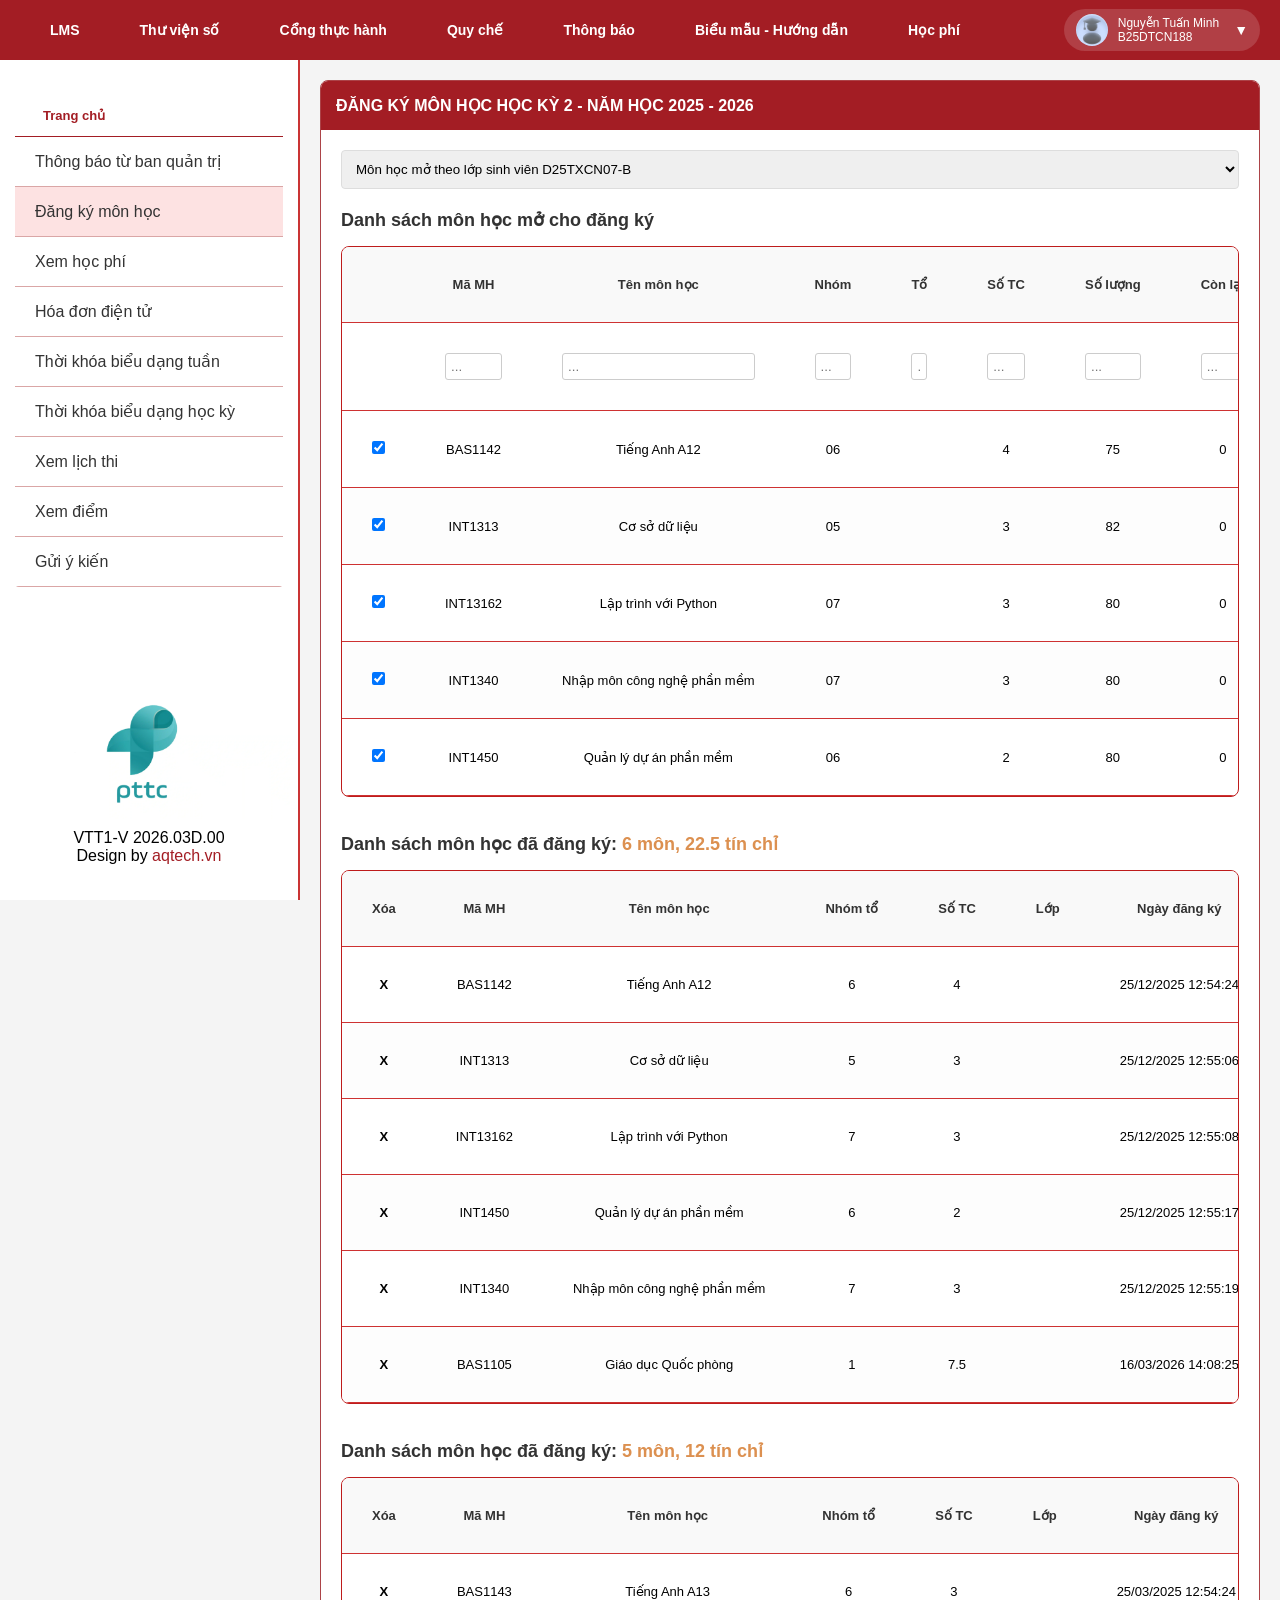
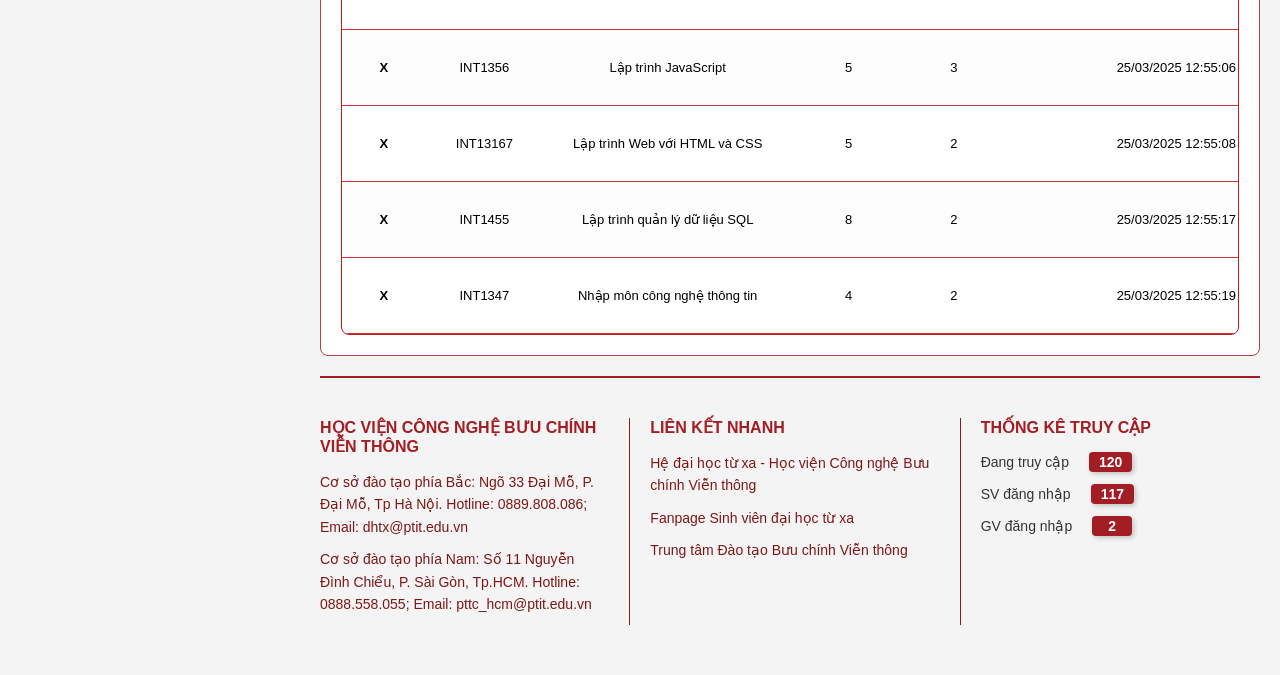
<file: html/dangky.html>
<!DOCTYPE html>
<html lang="en">
<head>
    <meta charset="UTF-8">
    <meta name="viewport" content="width=device-width, initial-scale=1.0">
    <title>Quản lý đào tạo</title>
    <link rel="stylesheet" href="../css/dangky.css">
</head>
<body>
    <div class="container-left">
        <section class="header">
            <div class="nav-links">
                <a href="#" class="btn-link"><button>LMS</button></a>
                <a href="#" class="btn-link"><button>Thư viện số</button></a>
                <a href="#" class="btn-link"><button>Cổng thực hành</button></a>
                <a href="#" class="btn-link"><button>Quy chế</button></a>
                <a href="#" class="btn-link"><button>Thông báo</button></a>
                <a href="#" class="btn-link"><button>Biểu mẫu - Hướng dẫn</button></a>
                <a href="#" class="btn-link"><button>Học phí</button></a>
            </div>

            <div class="nick">
                <img class="img-nick" src="../img/icon-nick.png" alt="Avatar">
                <div class="nick-name">
                    <span class="studentName">Nguyễn Tuấn Minh</span>
                    <span class="studentCode">B25DTCN188</span>
                </div>
                <span class="icons">▼</span>
            </div>

            <div class="user-dropdown" id="userDropdown">
                <p class="studentNameDropdown"></p>
                <p class="studentCodeDropdown"></p>
            </div>
        </section>
        
        <!-- box-left -->
        <section class="box-left">
                <a href="/html/trangchu.html" class="page-link"><div class="content-main">
                    <span class="content">Trang chủ</span>
                </div></a>

            <!-- Phần khi Log-in -->
            <nav class="sidebar-menu" id="sidebar-menu" style="display:block">
                <ul>
                    <li class="thongbao"><a href="/html/thongbao.html" >Thông báo từ ban quản trị</a></li>
                    <li class="dangky"><a href="/html/dangky.html" >Đăng ký môn học</a></li>
                    <li class="hocphi"><a href="/html/hocphi.html" >Xem học phí</a></li>
                    <li><a href="">Hóa đơn điện tử</a></li>
                    <li><a href="">Thời khóa biểu dạng tuần</a></li>
                    <li><a href="">Thời khóa biểu dạng học kỳ</a></li>
                    <li><a href="">Xem lịch thi</a></li>
                    <li><a href="/html/xemdiem.html" >Xem điểm</a></li>
                    <li><a href="">Gửi ý kiến</a></li>
                </ul>
            </nav>

            <div class="box-footer">
                <img class="img-pttc" src="../img/pttc.png">
                <p>VTT1-V 2026.03D.00</p>
                <p>Design by <a href="https://aqtech.edu.vn/" class="link-aqtech">aqtech.vn</a></p>
            </div>
        </section>
    </div>

    <div class="box-left-login">

    </div>
    

    <!-- CONTAINER RIGHT -->
    <div class="container-right">
        
        <div class="registration-box">
            <div class="reg-header">
                <i class="fa-solid fa-gear"></i> ĐĂNG KÝ MÔN HỌC HỌC KỲ 2 - NĂM HỌC 2025 - 2026
            </div>

            <div class="reg-content">
                <div class="reg-select-wrapper">
                    <select class="reg-select">
                        <option>Môn học mở theo lớp sinh viên D25TXCN07-B</option>
                    </select>
                </div>

                <div class="table-container">
                    <h3>Danh sách môn học mở cho đăng ký</h3>
                    <div class="table-wrapper">
                        <table class="course-table">
                            <thead>
                                <tr>
                                    <th style="width: 40px;"></th>
                                    <th>Mã MH <i class="fa-solid fa-sort"></i></th>
                                    <th>Tên môn học</th>
                                    <th>Nhóm</th>
                                    <th>Tổ</th>
                                    <th>Số TC</th>
                                    <th>Số lượng</th>
                                    <th>Còn lại</th>
                                    <th>Thời khóa biểu</th>
                                </tr>
                                <tr class="filter-row">
                                    <td></td>
                                    <td><input type="text" placeholder="..."></td>
                                    <td><input type="text" placeholder="..."></td>
                                    <td><input type="text" placeholder="..."></td>
                                    <td><input type="text" placeholder="..."></td>
                                    <td><input type="text" placeholder="..."></td>
                                    <td><input type="text" placeholder="..."></td>
                                    <td><input type="text" placeholder="..."></td>
                                    <td><input type="text" placeholder="..."></td>
                                </tr>
                            </thead>
                            <tbody>
                                <!-- DANH SÁCH CÁC MÔN HỌC -->
                                <tr>
                                    <td><input type="checkbox" checked></td>
                                    <td>BAS1142</td>
                                    <td>Tiếng Anh A12</td>
                                    <td>06</td>
                                    <td></td>
                                    <td>4</td>
                                    <td>75</td>
                                    <td>0</td>
                                    <td>Thứ 5, tiết 13->15,Ph lopmonhoc25,19/03/26 đến 23/4/26</td>
                                </tr>
                                <tr>
                                    <td><input type="checkbox" checked></td>
                                    <td>INT1313</td>
                                    <td>Cơ sở dữ liệu</td>
                                    <td>05</td>
                                    <td></td>
                                    <td>3</td>
                                    <td>82</td>
                                    <td>0</td>
                                    <td>Thứ 7, tiết 7->10, Ph lopmonhoc21, 16/05/26 đến 23/05/26</td>
                                </tr>
                                <tr>
                                    <td><input type="checkbox" checked></td>
                                    <td>INT13162</td>
                                    <td>Lập trình với Python</td>
                                    <td>07</td>
                                    <td></td>
                                    <td>3</td>
                                    <td>80</td>
                                    <td>0</td>
                                    <td>Thứ 7, tiết 1->4, Ph lopmonhoc21, 16/05/26 đến 30/05/26</td>
                                </tr>
                                <tr>
                                    <td><input type="checkbox" checked></td>
                                    <td>INT1340</td>
                                    <td>Nhập môn công nghệ phần mềm</td>
                                    <td>07</td>
                                    <td></td>
                                    <td>3</td>
                                    <td>80</td>
                                    <td>0</td>
                                    <td>Thứ 7, tiết 1->4, Ph lopmonhoc16, 18/04/26 đến 23/05/26</td>
                                </tr>
                                <tr>
                                    <td><input type="checkbox" checked></td>
                                    <td>INT1450</td>
                                    <td>Quản lý dự án phần mềm</td>
                                    <td>06</td>
                                    <td></td>
                                    <td>2</td>
                                    <td>80</td>
                                    <td>0</td>
                                    <td>Thứ 7, tiết 7->10, Ph lopmonhoc16, 09/05/26 đến 23/05/26</td>
                                </tr>
                            </tbody>
                        </table>
                    </div>
                    
<!-- ------------------------------------------------------------- -->
                    <br><br>
                    <!-- Bảng 2 -->
                     <h3>Danh sách môn học đã đăng ký: <span class="dangky-course">6 môn, 22.5 tín chỉ</span></h3>
                     <div class="table-wrapper">
                        <table class="course-table">
                            <thead>
                                <tr>
                                    <th style="width: 40px;">Xóa</th>
                                    <th>Mã MH <i class="fa-solid fa-sort"></i></th>
                                    <th>Tên môn học</th>
                                    <th>Nhóm tổ</th>
                                    <th>Số TC</th>
                                    <th>Lớp</th>
                                    <th>Ngày đăng ký</th>
                                    <th>Trạng thái</th>
                                    <th>Thời khóa biểu</th>
                                </tr>
                            </thead>
                            <tbody>
                                <!-- DANH SÁCH CÁC MÔN HỌC -->
                                <tr>
                                    <td style="font-weight: 900;">X</td>
                                    <td>BAS1142</td>
                                    <td>Tiếng Anh A12</td>
                                    <td>6</td>
                                    <td>4</td>
                                    <td></td>
                                    <td>25/12/2025 12:54:24</td>
                                    <td></td>
                                    <td></td>
                                </tr>
                                <tr>
                                    <td style="font-weight: 900;">X</td>
                                    <td>INT1313</td>
                                    <td>Cơ sở dữ liệu</td>
                                    <td>5</td>
                                    <td>3</td>
                                    <td></td>
                                    <td>25/12/2025 12:55:06</td>
                                    <td></td>
                                    <td></td>
                                </tr>
                                <tr>
                                    <td style="font-weight: 900;">X</td>
                                    <td>INT13162</td>
                                    <td>Lập trình với Python</td>
                                    <td>7</td>
                                    <td>3</td>
                                    <td></td>
                                    <td>25/12/2025 12:55:08</td>
                                    <td></td>
                                    <td></td>
                                </tr>
                                <tr>
                                    <td style="font-weight: 900;">X</td>
                                    <td>INT1450</td>
                                    <td>Quản lý dự án phần mềm</td>
                                    <td>6</td>
                                    <td>2</td>
                                    <td></td>
                                    <td>25/12/2025 12:55:17</td>
                                    <td></td>
                                    <td></td>
                                </tr>
                                <tr>
                                    <td style="font-weight: 900;">X</td>
                                    <td>INT1340</td>
                                    <td>Nhập môn công nghệ phần mềm</td>
                                    <td>7</td>
                                    <td>3</td>
                                    <td></td>
                                    <td>25/12/2025 12:55:19</td>
                                    <td></td>
                                    <td></td>
                                </tr>
                                <tr>
                                    <td style="font-weight: 900;">X</td>
                                    <td>BAS1105</td>
                                    <td>Giáo dục Quốc phòng</td>
                                    <td>1</td>
                                    <td>7.5</td>
                                    <td></td>
                                    <td>16/03/2026 14:08:25</td>
                                    <td></td>
                                    <td></td>
                                </tr>
                            </tbody>
                        </table>
                     </div>
                     
                     <!-- -----XONG BẢNG 2---------- -->

                    <br><br>
                    <!-- Bảng 2 -->
                     <h3>Danh sách môn học đã đăng ký: <span class="dangky-course">5 môn, 12 tín chỉ</span></h3>
                     <div class="table-wrapper">
                        <table class="course-table">
                            <thead>
                                <tr>
                                    <th style="width: 40px;">Xóa</th>
                                    <th>Mã MH <i class="fa-solid fa-sort"></i></th>
                                    <th>Tên môn học</th>
                                    <th>Nhóm tổ</th>
                                    <th>Số TC</th>
                                    <th>Lớp</th>
                                    <th>Ngày đăng ký</th>
                                    <th>Trạng thái</th>
                                    <th>Thời khóa biểu</th>
                                </tr>
                            </thead>
                            <tbody>
                                <!-- DANH SÁCH CÁC MÔN HỌC -->
                                <tr>
                                    <td style="font-weight: 900;">X</td>
                                    <td>BAS1143</td>
                                    <td>Tiếng Anh A13</td>
                                    <td>6</td>
                                    <td>3</td>
                                    <td></td>
                                    <td>25/03/2025 12:54:24</td>
                                    <td></td>
                                    <td></td>
                                </tr>
                                <tr>
                                    <td style="font-weight: 900;">X</td>
                                    <td>INT1356</td>
                                    <td>Lập trình JavaScript</td>
                                    <td>5</td>
                                    <td>3</td>
                                    <td></td>
                                    <td>25/03/2025 12:55:06</td>
                                    <td></td>
                                    <td></td>
                                </tr>
                                <tr>
                                    <td style="font-weight: 900;">X</td>
                                    <td>INT13167</td>
                                    <td>Lập trình Web với HTML và CSS</td>
                                    <td>5</td>
                                    <td>2</td>
                                    <td></td>
                                    <td>25/03/2025 12:55:08</td>
                                    <td></td>
                                    <td></td>
                                </tr>
                                <tr>
                                    <td style="font-weight: 900;">X</td>
                                    <td>INT1455</td>
                                    <td>Lập trình quản lý dữ liệu SQL</td>
                                    <td>8</td>
                                    <td>2</td>
                                    <td></td>
                                    <td>25/03/2025 12:55:17</td>
                                    <td></td>
                                    <td></td>
                                </tr>
                                <tr>
                                    <td style="font-weight: 900;">X</td>
                                    <td>INT1347</td>
                                    <td>Nhập môn công nghệ thông tin</td>
                                    <td>4</td>
                                    <td>2</td>
                                    <td></td>
                                    <td>25/03/2025 12:55:19</td>
                                    <td></td>
                                    <td></td>
                                </tr>
                                
                            </tbody>
                        </table>
                     </div>

                     <!-- Xong bảng 3 -->
                </div>
            </div>
        </div>











        <!-- Footer -->
         <footer class="footer-right">
            <div class="footer-container">
                <div class="footer-col info-col">
                    <h3>Học viện Công nghệ Bưu chính Viễn thông</h3>
                    <p style="color: rgb(126, 23, 23)">Cơ sở đào tạo phía Bắc: Ngõ 33 Đại Mỗ, P. Đại Mỗ, Tp Hà Nội. Hotline: 0889.808.086; Email: dhtx@ptit.edu.vn</p>
                    <p style="color: rgb(126, 23, 23)">Cơ sở đào tạo phía Nam: Số 11 Nguyễn Đình Chiểu, P. Sài Gòn, Tp.HCM. Hotline: 0888.558.055; Email: pttc_hcm@ptit.edu.vn</p>
                </div>

                <div class="footer-col link-col stats-col">
                    <h3>Liên kết nhanh</h3>
                    <ul>
                        <li><a href="#" style="color: rgb(126, 23, 23)">Hệ đại học từ xa - Học viện Công nghệ Bưu chính Viễn thông</a></li>
                        <li><a href="#" style="color: rgb(126, 23, 23)">Fanpage Sinh viên đại học từ xa</a></li>
                        <li><a href="#" style="color: rgb(126, 23, 23)">Trung tâm Đào tạo Bưu chính Viễn thông</a></li>
                    </ul>
                </div>

                <div class="footer-col stats-col">
                    <h3>THỐNG KÊ TRUY CẬP</h3>
                    <div class="stat-item">
                        <span class="stat-label"><i class="fa-solid fa-users"></i> Đang truy cập</span>
                        <span class="stat-count">120</span>
                    </div>
                    <div class="stat-item">
                        <span class="stat-label"><i class="fa-solid fa-user-graduate"></i> SV đăng nhập</span>
                        <span class="stat-count">117</span>
                    </div>
                    <div class="stat-item">
                        <span class="stat-label"><i class="fa-solid fa-user-tie"></i> GV đăng nhập</span>
                        <span class="stat-count">2</span>
                    </div>
                </div>
            </div>
        </footer>
    </div>
    <script src="../js/trangchu.js"></script>
</body>
</html>
</file>
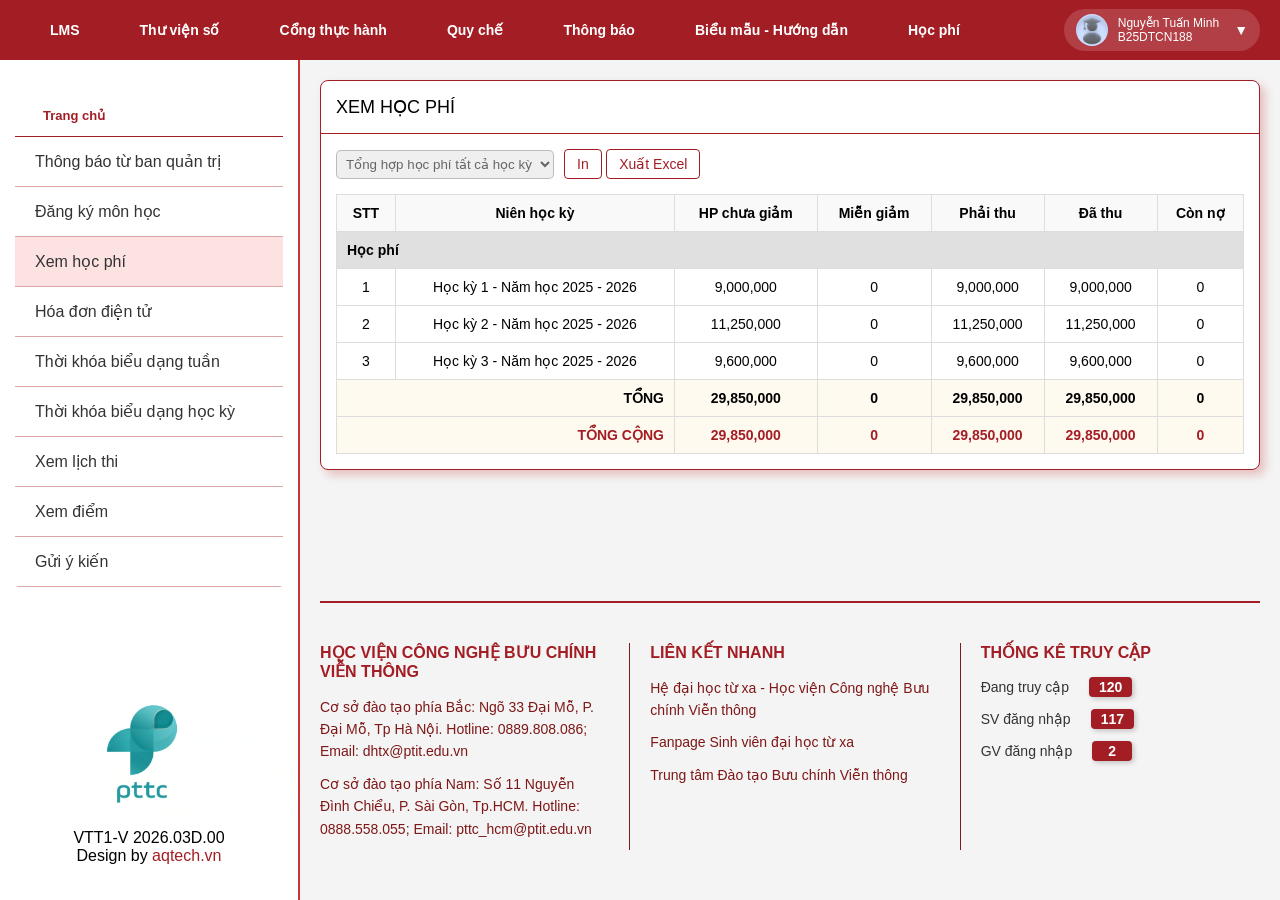
<file: html/hocphi.html>
<!DOCTYPE html>
<html lang="en">
<head>
    <meta charset="UTF-8">
    <meta name="viewport" content="width=device-width, initial-scale=1.0">
    <title>Quản lý đào tạo</title>
    <link rel="stylesheet" href="../css/hocphi.css">
</head>
<body>
    <div class="container-left">
        <section class="header">
            <div class="nav-links">
                <a href="#" class="btn-link"><button>LMS</button></a>
                <a href="#" class="btn-link"><button>Thư viện số</button></a>
                <a href="#" class="btn-link"><button>Cổng thực hành</button></a>
                <a href="#" class="btn-link"><button>Quy chế</button></a>
                <a href="#" class="btn-link"><button>Thông báo</button></a>
                <a href="#" class="btn-link"><button>Biểu mẫu - Hướng dẫn</button></a>
                <a href="#" class="btn-link"><button>Học phí</button></a>
            </div>

            <div class="nick">
                <img class="img-nick" src="../img/icon-nick.png" alt="Avatar">
                <div class="nick-name">
                    <span class="studentName">Nguyễn Tuấn Minh</span>
                    <span class="studentCode">B25DTCN188</span>
                </div>
                <span class="icons">▼</span>
            </div>

            <div class="user-dropdown" id="userDropdown">
                <p class="studentNameDropdown"></p>
                <p class="studentCodeDropdown"></p>
            </div>
        </section>
        
        <!-- box-left -->
        <section class="box-left">
                <a href="/html/trangchu.html" class="page-link"><div class="content-main">
                    <span class="content">Trang chủ</span>
                </div></a>

            <!-- Phần khi Log-in -->
            <nav class="sidebar-menu" id="sidebar-menu" style="display:block">
                <ul>
                    <li class="thongbao"><a href="/html/thongbao.html" >Thông báo từ ban quản trị</a></li>
                    <li><a href="/html/dangky.html">Đăng ký môn học</a></li>
                    <li class="hocphi"><a href="/html/hocphi.html" >Xem học phí</a></li>
                    <li><a href="">Hóa đơn điện tử</a></li>
                    <li><a href="">Thời khóa biểu dạng tuần</a></li>
                    <li><a href="">Thời khóa biểu dạng học kỳ</a></li>
                    <li><a href="">Xem lịch thi</a></li>
                    <li><a href="/html/xemdiem.html">Xem điểm</a></li>
                    <li><a href="">Gửi ý kiến</a></li>
                </ul>
            </nav>

            <div class="box-footer">
                <img class="img-pttc" src="../img/pttc.png">
                <p>VTT1-V 2026.03D.00</p>
                <p>Design by <a href="https://aqtech.edu.vn/" class="link-aqtech">aqtech.vn</a></p>
            </div>
        </section>
    </div>

    <div class="box-left-login">

    </div>
    

    <!-- CONTAINER RIGHT -->
    <div class="container-right">
        
<!-- -HỌC PHÍ---------------------------------------- -->
        <div class="fee-wrapper">
            <div class="reg-header">
                <p class="fa-solid fa-gear">XEM HỌC PHÍ</p> 
            </div>

            <div class="fee-content">
                <div class="fee-toolbar">
                    <select class="form-control" style="width: auto;">
                        <option>Tổng hợp học phí tất cả học kỳ</option>
                    </select>
                    <div class="action-buttons">
                        <button class="btn-action"><i class="fa-solid fa-print"></i> In</button>
                        <button class="btn-action"><i class="fa-solid fa-file-excel"></i> Xuất Excel</button>
                    </div>
                </div>

                <div class="table-wrapper">
                    <table class="fee-table">
                        <thead>
                            <tr>
                                <th>STT</th>
                                <th>Niên học kỳ</th>
                                <th>HP chưa giảm</th>
                                <th>Miễn giảm</th>
                                <th>Phải thu</th>
                                <th>Đã thu</th>
                                <th>Còn nợ</th>
                            </tr>
                        </thead>
                        <tbody>
                            <tr class="section-row">
                                <td colspan="7">Học phí</td>
                            </tr>
                            <tr>
                                <td>1</td>
                                <td>Học kỳ 1 - Năm học 2025 - 2026</td>
                                <td>9,000,000</td>
                                <td>0</td>
                                <td>9,000,000</td>
                                <td>9,000,000</td>
                                <td>0</td>
                            </tr>
                            <tr>
                                <td>2</td>
                                <td>Học kỳ 2 - Năm học 2025 - 2026</td>
                                <td>11,250,000</td>
                                <td>0</td>
                                <td>11,250,000</td>
                                <td>11,250,000</td>
                                <td>0</td>
                            </tr>
                            <tr>
                                <td>3</td>
                                <td>Học kỳ 3 - Năm học 2025 - 2026</td>
                                <td>9,600,000</td>
                                <td>0</td>
                                <td>9,600,000</td>
                                <td>9,600,000</td>
                                <td>0</td>
                            </tr>
                            <tr class="total-row">
                                <td colspan="2" style="text-align: right;">TỔNG</td>
                                <td>29,850,000</td>
                                <td>0</td>
                                <td>29,850,000</td>
                                <td>29,850,000</td>
                                <td>0</td>
                            </tr>
                            <tr class="grand-total-row">
                                <td colspan="2" style="text-align: right;">TỔNG CỘNG</td>
                                <td>29,850,000</td>
                                <td>0</td>
                                <td>29,850,000</td>
                                <td>29,850,000</td>
                                <td>0</td>
                            </tr>
                        </tbody>
                    </table>
                </div>
            </div>
        </div>


        <!-- Footer -->
         <footer class="footer-right">
            <div class="footer-container">
                <div class="footer-col info-col">
                    <h3>Học viện Công nghệ Bưu chính Viễn thông</h3>
                    <p style="color: rgb(126, 23, 23)">Cơ sở đào tạo phía Bắc: Ngõ 33 Đại Mỗ, P. Đại Mỗ, Tp Hà Nội. Hotline: 0889.808.086; Email: dhtx@ptit.edu.vn</p>
                    <p style="color: rgb(126, 23, 23)">Cơ sở đào tạo phía Nam: Số 11 Nguyễn Đình Chiểu, P. Sài Gòn, Tp.HCM. Hotline: 0888.558.055; Email: pttc_hcm@ptit.edu.vn</p>
                </div>

                <div class="footer-col link-col stats-col">
                    <h3>Liên kết nhanh</h3>
                    <ul>
                        <li><a href="#" style="color: rgb(126, 23, 23)">Hệ đại học từ xa - Học viện Công nghệ Bưu chính Viễn thông</a></li>
                        <li><a href="#" style="color: rgb(126, 23, 23)">Fanpage Sinh viên đại học từ xa</a></li>
                        <li><a href="#" style="color: rgb(126, 23, 23)">Trung tâm Đào tạo Bưu chính Viễn thông</a></li>
                    </ul>
                </div>

                <div class="footer-col stats-col">
                    <h3>THỐNG KÊ TRUY CẬP</h3>
                    <div class="stat-item">
                        <span class="stat-label"><i class="fa-solid fa-users"></i> Đang truy cập</span>
                        <span class="stat-count">120</span>
                    </div>
                    <div class="stat-item">
                        <span class="stat-label"><i class="fa-solid fa-user-graduate"></i> SV đăng nhập</span>
                        <span class="stat-count">117</span>
                    </div>
                    <div class="stat-item">
                        <span class="stat-label"><i class="fa-solid fa-user-tie"></i> GV đăng nhập</span>
                        <span class="stat-count">2</span>
                    </div>
                </div>
            </div>
        </footer>
    </div>
    <script src="../js/trangchu.js"></script>
</body>
</html>
</file>
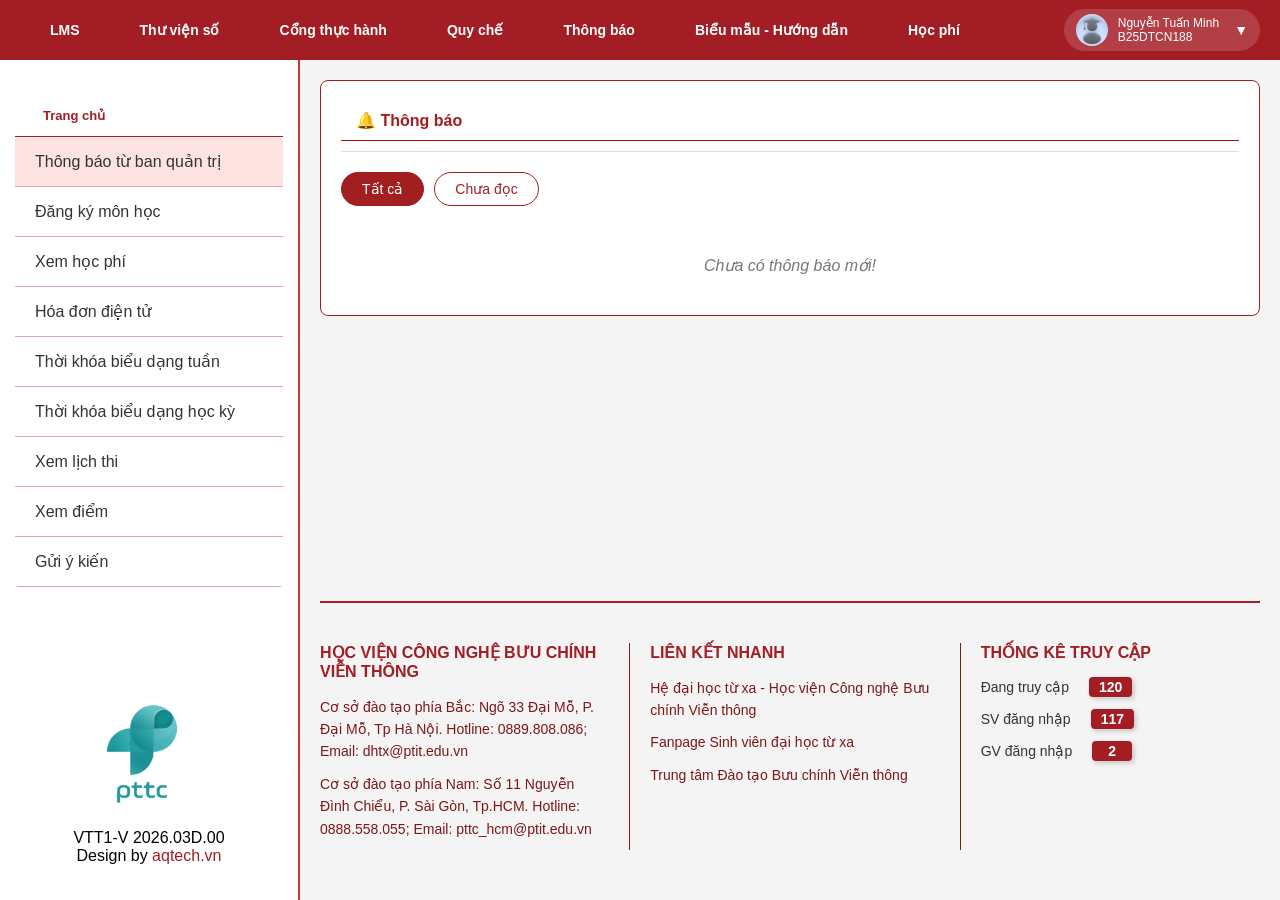
<file: html/thongbao.html>
<!DOCTYPE html>
<html lang="en">
<head>
    <meta charset="UTF-8">
    <meta name="viewport" content="width=device-width, initial-scale=1.0">
    <title>Quản lý đào tạo</title>
    <link rel="stylesheet" href="../css/thonbao.css">
</head>
<body>
    <div class="container-left">
        <section class="header">
            <div class="nav-links">
                <a href="#" class="btn-link"><button>LMS</button></a>
                <a href="#" class="btn-link"><button>Thư viện số</button></a>
                <a href="#" class="btn-link"><button>Cổng thực hành</button></a>
                <a href="#" class="btn-link"><button>Quy chế</button></a>
                <a href="#" class="btn-link"><button>Thông báo</button></a>
                <a href="#" class="btn-link"><button>Biểu mẫu - Hướng dẫn</button></a>
                <a href="#" class="btn-link"><button>Học phí</button></a>
            </div>

            <div class="nick">
                <img class="img-nick" src="../img/icon-nick.png" alt="Avatar">
                <div class="nick-name">
                    <span class="studentName">Nguyễn Tuấn Minh</span>
                    <span class="studentCode">B25DTCN188</span>
                </div>
                <span class="icons">▼</span>
            </div>

            <div class="user-dropdown" id="userDropdown">
                <p class="studentNameDropdown"></p>
                <p class="studentCodeDropdown"></p>
            </div>
        </section>
        
        <!-- box-left -->
        <section class="box-left">
                <a href="/html/trangchu.html" class="page-link"><div class="content-main">
                    <span class="content">Trang chủ</span>
                </div></a>

            <!-- Phần khi Log-in -->
            <nav class="sidebar-menu" id="sidebar-menu" style="display:block">
                <ul>
                    <li class="thongbao"><a href="#" >Thông báo từ ban quản trị</a></li>
                    <li><a href="/html/dangky.html" >Đăng ký môn học</a></li>
                    <li><a href="/html/hocphi.html">Xem học phí</a></li>
                    <li><a href="">Hóa đơn điện tử</a></li>
                    <li><a href="">Thời khóa biểu dạng tuần</a></li>
                    <li><a href="">Thời khóa biểu dạng học kỳ</a></li>
                    <li><a href="">Xem lịch thi</a></li>
                    <li><a href="/html/xemdiem.html" >Xem điểm</a></li>
                    <li><a href="">Gửi ý kiến</a></li>
                </ul>
            </nav>

            <div class="box-footer">
                <img class="img-pttc" src="../img/pttc.png">
                <p>VTT1-V 2026.03D.00</p>
                <p>Design by <a href="https://aqtech.edu.vn/" class="link-aqtech">aqtech.vn</a></p>
            </div>
        </section>
    </div>

    <div class="box-left-login">

    </div>
    

    <!-- CONTAINER RIGHT -->
    <div class="container-right">
        
        <div class="notification-wrapper">
            <div class="notif-header">
                <span class="bell-icon">🔔 Thông báo</span> 
            </div>
            
            <hr class="divider">

            <div class="notif-tabs">
                <button class="tab-btn active">Tất cả</button>
                <button class="tab-btn">Chưa đọc</button>
            </div>

            <div class="notif-content">
                <p>Chưa có thông báo mới!</p>
            </div>
        </div>


        <!-- Footer -->
         <footer class="footer-right">
            <div class="footer-container">
                <div class="footer-col info-col">
                    <h3>Học viện Công nghệ Bưu chính Viễn thông</h3>
                    <p style="color: rgb(126, 23, 23)">Cơ sở đào tạo phía Bắc: Ngõ 33 Đại Mỗ, P. Đại Mỗ, Tp Hà Nội. Hotline: 0889.808.086; Email: dhtx@ptit.edu.vn</p>
                    <p style="color: rgb(126, 23, 23)">Cơ sở đào tạo phía Nam: Số 11 Nguyễn Đình Chiểu, P. Sài Gòn, Tp.HCM. Hotline: 0888.558.055; Email: pttc_hcm@ptit.edu.vn</p>
                </div>

                <div class="footer-col link-col stats-col">
                    <h3>Liên kết nhanh</h3>
                    <ul>
                        <li><a href="#" style="color: rgb(126, 23, 23)">Hệ đại học từ xa - Học viện Công nghệ Bưu chính Viễn thông</a></li>
                        <li><a href="#" style="color: rgb(126, 23, 23)">Fanpage Sinh viên đại học từ xa</a></li>
                        <li><a href="#" style="color: rgb(126, 23, 23)">Trung tâm Đào tạo Bưu chính Viễn thông</a></li>
                    </ul>
                </div>

                <div class="footer-col stats-col">
                    <h3>THỐNG KÊ TRUY CẬP</h3>
                    <div class="stat-item">
                        <span class="stat-label"><i class="fa-solid fa-users"></i> Đang truy cập</span>
                        <span class="stat-count">120</span>
                    </div>
                    <div class="stat-item">
                        <span class="stat-label"><i class="fa-solid fa-user-graduate"></i> SV đăng nhập</span>
                        <span class="stat-count">117</span>
                    </div>
                    <div class="stat-item">
                        <span class="stat-label"><i class="fa-solid fa-user-tie"></i> GV đăng nhập</span>
                        <span class="stat-count">2</span>
                    </div>
                </div>
            </div>
        </footer>
    </div>
    <script src="../js/trangchu.js"></script>
</body>
</html>
</file>
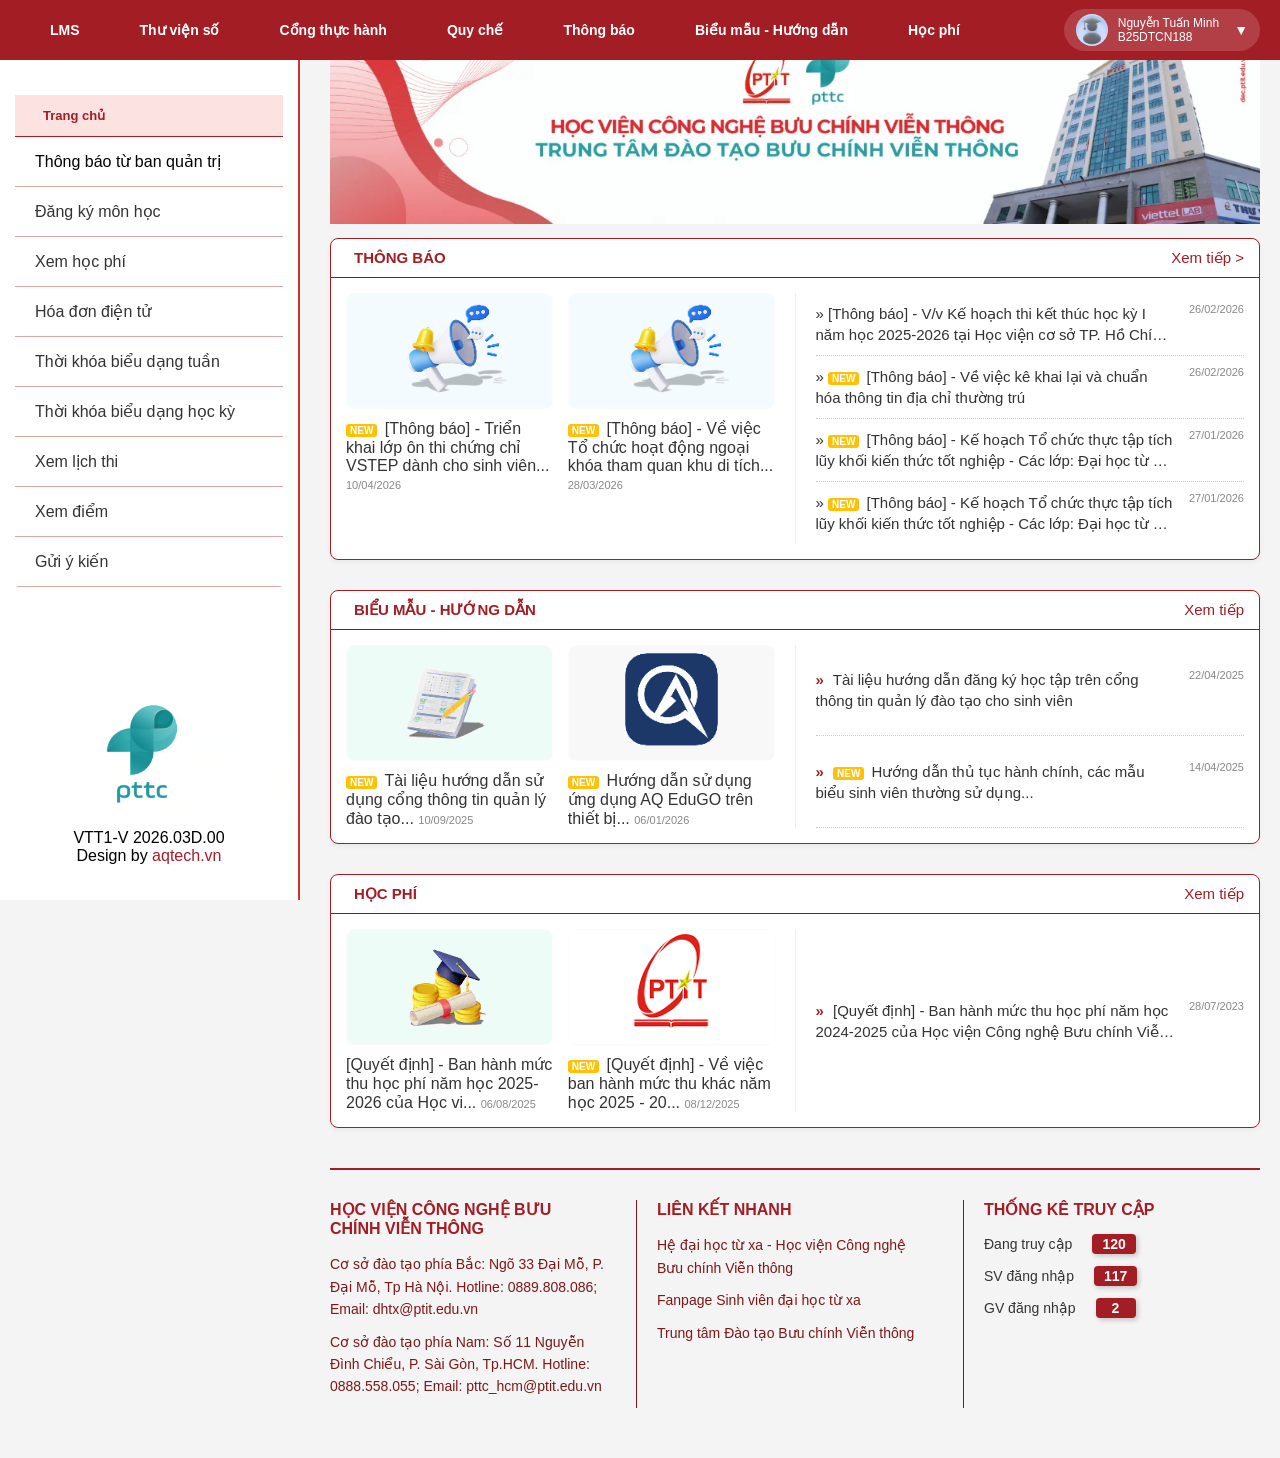
<file: html/trangchu.html>
<!DOCTYPE html>
<html lang="en">
<head>
    <meta charset="UTF-8">
    <meta name="viewport" content="width=device-width, initial-scale=1.0">
    <title>Quản lý đào tạo</title>
    <link rel="stylesheet" href="../css/trangchu.css">
</head>
<body>
    <div class="container-left">
        <section class="header">
            <div class="nav-links">
                <a href="#" class="btn-link"><button>LMS</button></a>
                <a href="#" class="btn-link"><button>Thư viện số</button></a>
                <a href="#" class="btn-link"><button>Cổng thực hành</button></a>
                <a href="#" class="btn-link"><button>Quy chế</button></a>
                <a href="#" class="btn-link"><button>Thông báo</button></a>
                <a href="#" class="btn-link"><button>Biểu mẫu - Hướng dẫn</button></a>
                <a href="#" class="btn-link"><button>Học phí</button></a>
            </div>

            <div class="nick">
                <img class="img-nick" src="../img/icon-nick.png" alt="Avatar">
                <div class="nick-name">
                    <span class="studentName">Nguyễn Tuấn Minh</span>
                    <span class="studentCode">B25DTCN188</span>
                </div>
                <span class="icons">▼</span>
            </div>

            <div class="user-dropdown" id="userDropdown">
                <p class="studentNameDropdown"></p>
                <p class="studentCodeDropdown"></p>
            </div>
        </section>
        
        <!-- box-left -->
        <section class="box-left">
            <div class="content-main">
                <span class="content">Trang chủ</span>
            </div>

            <!-- Phần khi Log-in -->
            <nav class="sidebar-menu" id="sidebar-menu" style="display:block">
                <ul>
                    <li class="active"><a href="/html/thongbao.html" >Thông báo từ ban quản trị</a></li>
                    <li><a href="/html/dangky.html" >Đăng ký môn học</a></li>
                    <li><a href="/html/hocphi.html" >Xem học phí</a></li>
                    <li><a href="">Hóa đơn điện tử</a></li>
                    <li><a href="">Thời khóa biểu dạng tuần</a></li>
                    <li><a href="">Thời khóa biểu dạng học kỳ</a></li>
                    <li><a href="">Xem lịch thi</a></li>
                    <li><a href="/html/xemdiem.html" >Xem điểm</a></li>
                    <li><a href="">Gửi ý kiến</a></li>
                </ul>
            </nav>

            <div class="box-footer">
                <img class="img-pttc" src="../img/pttc.png">
                <p>VTT1-V 2026.03D.00</p>
                <p>Design by <a href="https://aqtech.edu.vn/" class="link-aqtech">aqtech.vn</a></p>
            </div>
        </section>
    </div>

    <div class="box-left-login">

    </div>





    

    <!-- CONTAINER RIGHT -->
    <div class="container-right">
        <div class="box-img-page">
            <img class="img-head" src="../img/image.png">
        </div>
        

        <section class="notification-box">
            <div class="notif-header">
                <div class="notif-title">
                    <i class="fa-solid icon-speaker"></i> <span>THÔNG BÁO</span>
                </div>
                <a href="https://qldttx.pttc1.edu.vn/#/home/listbaiviet/tb/page/1" class="view-more">Xem tiếp ><i class="fa-solid fa-angle-right"></i> </a>
            </div>

            <div class="notif-body">
                <div class="notif-images">
                    <div class="notif-img-item">
                        <div class="img-placeholder">
                            <img src="../img/thongbao.png" alt=""> 
                        </div>
                        <div class="img-caption">
                            <span class="badge-new">New</span>
                            <a class="link-badge" href="https://qldttx.pttc1.edu.vn/#/home/listbaiviet/tb/page/1/baivietct/-6077048774380306558">[Thông báo] - Triển khai lớp ôn thi chứng chỉ VSTEP dành cho sinh viên...</a>
                            <span class="post-date">10/04/2026</span>
                        </div>
                    </div>
                    <div class="notif-img-item">
                        <div class="img-placeholder">
                            <img src="../img/thongbao.png" alt="">
                        </div>
                        <div class="img-caption">
                            <span class="badge-new">New</span>
                            <a class="link-badge" href="https://qldttx.pttc1.edu.vn/#/home/listbaiviet/tb/page/1/baivietct/-7692193891812933530">[Thông báo] - Về việc Tổ chức hoạt động ngoại khóa tham quan khu di tích...</a>
                            <span class="post-date">28/03/2026</span>
                        </div>
                    </div>
                </div>

                <ul class="notif-list">
                    <li>
                        <div class="list-content">
                            <p class="list-text">» [Thông báo] - V/v Kế hoạch thi kết thúc học kỳ I năm học 2025-2026 tại Học viện cơ sở TP. Hồ Chí Minh</p>
                            <span class="list-date">26/02/2026</span>
                        </div>
                    </li>
                    <li>
                        <div class="list-content">
                            <p class="list-text">» <span class="badge-new">New</span> [Thông báo] - Về việc kê khai lại và chuẩn hóa thông tin địa chỉ thường trú</p>
                            <span class="list-date">26/02/2026</span>
                        </div>
                    </li>
                    <li>
                        <div class="list-content">
                            <p class="list-text">» <span class="badge-new">New</span> [Thông báo] - Kế hoạch Tổ chức thực tập tích lũy khối kiến thức tốt nghiệp - Các lớp: Đại học từ xa khóa 2022 - ngành Công nghệ thông tin</p>
                            <span class="list-date">27/01/2026</span>
                        </div>
                    </li>
                    <li>
                        <div class="list-content">
                            <p class="list-text">» <span class="badge-new">New</span> [Thông báo] - Kế hoạch Tổ chức thực tập tích lũy khối kiến thức tốt nghiệp - Các lớp: Đại học từ xa khóa 2022-2026 ngành Quản trị kinh doanh</p>
                            <span class="list-date">27/01/2026</span>
                        </div>
                    </li>
                </ul>
            </div>
        </section>

        <section class="notification-box guide-box">
            <div class="notif-header">
                <div class="notif-title">
                    <i class="fa-solid fa-book-bookmark"></i>
                    <span>BIỂU MẪU - HƯỚNG DẪN</span>
                </div>
                <a href="#" class="view-more">Xem tiếp <i class="fa-solid fa-angle-right"></i></a>
            </div>

            <div class="notif-body">
                <div class="notif-images">
                    <div class="notif-img-item">
                        <div class="img-placeholder">
                            <img src="../img/tailieu.png" alt="">
                        </div>
                        <div class="img-caption">
                            <span class="badge-new">New</span>
                            <a class="link-badge" href="https://qldttx.pttc1.edu.vn/#/home/listbaiviet/hd/page/1/baivietct/-6264152718573990006">Tài liệu hướng dẫn sử dụng cổng thông tin quản lý đào tạo...</a>
                            <span class="post-date">10/09/2025</span>
                        </div>
                    </div>
                    <div class="notif-img-item">
                        <div class="img-placeholder">
                            <img src="../img/Huongdan.png" alt="">
                        </div>
                        <div class="img-caption">
                            <span class="badge-new">New</span>
                            <a class="link-badge" href="https://qldttx.pttc1.edu.vn/#/home/listbaiviet/hd/page/1/baivietct/-5661248573791325065">Hướng dẫn sử dụng ứng dụng AQ EduGO trên thiết bị...</a>
                            <span class="post-date">06/01/2026</span>
                        </div>
                    </div>
                </div>

                <ul class="notif-list">
                    <li>
                        <div class="list-content">
                            <div class="list-text">
                                <span class="icon-double-arrow">»</span>
                                Tài liệu hướng dẫn đăng ký học tập trên cổng thông tin quản lý đào tạo cho sinh viên
                            </div>
                            <span class="list-date">22/04/2025</span>
                        </div>
                    </li>
                    <li>
                        <div class="list-content">
                            <div class="list-text">
                                <span class="icon-double-arrow">»</span>
                                <span class="badge-new">New</span>
                                Hướng dẫn thủ tục hành chính, các mẫu biểu sinh viên thường sử dụng...
                            </div>
                            <span class="list-date">14/04/2025</span>
                        </div>
                    </li>
                </ul>
            </div>
        </section>

        <section class="notification-box fee-box">
            <div class="notif-header">
                <div class="notif-title">
                    <i class="fa-solid fa-coins"></i>
                    <span>HỌC PHÍ</span>
                </div>
                <a href="#" class="view-more">Xem tiếp <i class="fa-solid fa-angle-right"></i></a>
            </div>

            <div class="notif-body">
                <div class="notif-images">
                    <div class="notif-img-item">
                        <div class="img-placeholder">
                            <img src="../img/Hocphi.png" alt="Học phí">
                        </div>
                        <div class="img-caption">
                            <a href="https://qldttx.pttc1.edu.vn/#/home/listbaiviet/hp/page/1/baivietct/-8453963061325826460" class="link-badge">[Quyết định] - Ban hành mức thu học phí năm học 2025-2026 của Học vi...</a>
                            <span class="post-date">06/08/2025</span>
                        </div>
                    </div>
                    <div class="notif-img-item">
                        <div class="img-placeholder">
                            <img src="[data-uri]" alt="PTIT">
                        </div>
                        <div class="img-caption">
                            <span class="badge-new">New</span>
                            <a href="https://qldttx.pttc1.edu.vn/#/home/listbaiviet/hp/page/1/baivietct/-5687671023775785557" class="link-badge">[Quyết định] - Về việc ban hành mức thu khác năm học 2025 - 20...</a>
                            <span class="post-date">08/12/2025</span>
                        </div>
                    </div>
                </div>

                <ul class="notif-list">
                    <li>
                        <div class="list-content">
                            <div class="list-text">
                                <span class="icon-double-arrow">»</span>
                                [Quyết định] - Ban hành mức thu học phí năm học 2024-2025 của Học viện Công nghệ Bưu chính Viễn thông
                            </div>
                            <span class="list-date">28/07/2023</span>
                        </div>
                    </li>
                </ul>
            </div>
        </section>


        <!-- Footer -->
         <footer class="footer-right">
            <div class="footer-container">
                <div class="footer-col info-col">
                    <h3>Học viện Công nghệ Bưu chính Viễn thông</h3>
                    <p style="color: rgb(126, 23, 23)">Cơ sở đào tạo phía Bắc: Ngõ 33 Đại Mỗ, P. Đại Mỗ, Tp Hà Nội. Hotline: 0889.808.086; Email: dhtx@ptit.edu.vn</p>
                    <p style="color: rgb(126, 23, 23)">Cơ sở đào tạo phía Nam: Số 11 Nguyễn Đình Chiểu, P. Sài Gòn, Tp.HCM. Hotline: 0888.558.055; Email: pttc_hcm@ptit.edu.vn</p>
                </div>

                <div class="footer-col link-col stats-col">
                    <h3>Liên kết nhanh</h3>
                    <ul>
                        <li><a href="#" style="color: rgb(126, 23, 23)">Hệ đại học từ xa - Học viện Công nghệ Bưu chính Viễn thông</a></li>
                        <li><a href="#" style="color: rgb(126, 23, 23)">Fanpage Sinh viên đại học từ xa</a></li>
                        <li><a href="#" style="color: rgb(126, 23, 23)">Trung tâm Đào tạo Bưu chính Viễn thông</a></li>
                    </ul>
                </div>

                <div class="footer-col stats-col">
                    <h3>THỐNG KÊ TRUY CẬP</h3>
                    <div class="stat-item">
                        <span class="stat-label"><i class="fa-solid fa-users"></i> Đang truy cập</span>
                        <span class="stat-count">120</span>
                    </div>
                    <div class="stat-item">
                        <span class="stat-label"><i class="fa-solid fa-user-graduate"></i> SV đăng nhập</span>
                        <span class="stat-count">117</span>
                    </div>
                    <div class="stat-item">
                        <span class="stat-label"><i class="fa-solid fa-user-tie"></i> GV đăng nhập</span>
                        <span class="stat-count">2</span>
                    </div>
                </div>
            </div>
        </footer>
    </div>
    <script src="../js/trangchu.js"></script>
</body>
</html>
</file>
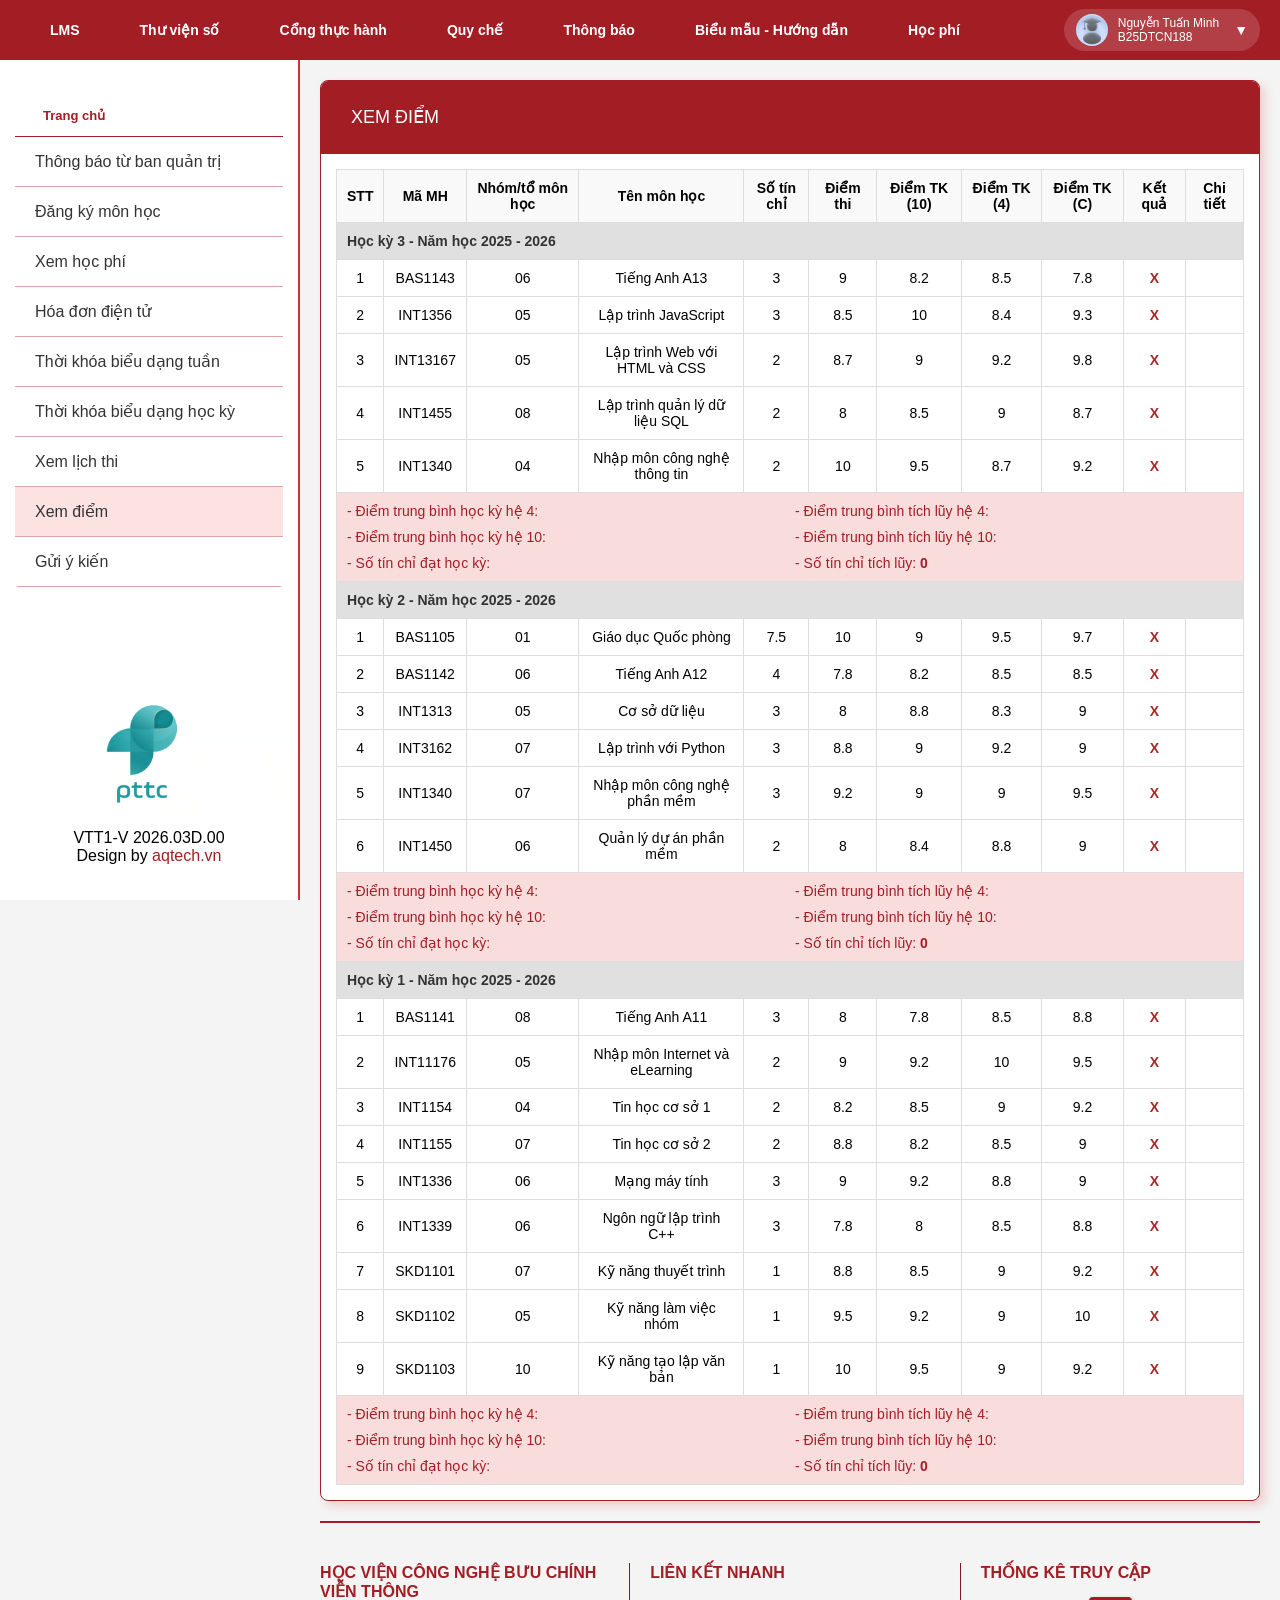
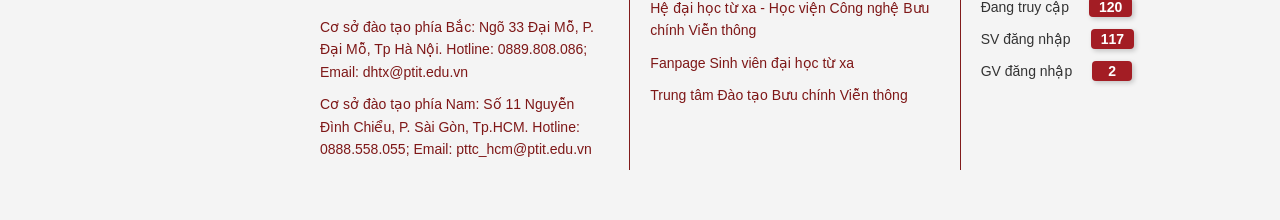
<file: html/xemdiem.html>
<!DOCTYPE html>
<html lang="en">
<head>
    <meta charset="UTF-8">
    <meta name="viewport" content="width=device-width, initial-scale=1.0">
    <title>Quản lý đào tạo</title>
    <link rel="stylesheet" href="../css/xemdiem.css">
</head>
<body>
    <div class="container-left">
        <section class="header">
            <div class="nav-links">
                <a href="#" class="btn-link"><button>LMS</button></a>
                <a href="#" class="btn-link"><button>Thư viện số</button></a>
                <a href="#" class="btn-link"><button>Cổng thực hành</button></a>
                <a href="#" class="btn-link"><button>Quy chế</button></a>
                <a href="#" class="btn-link"><button>Thông báo</button></a>
                <a href="#" class="btn-link"><button>Biểu mẫu - Hướng dẫn</button></a>
                <a href="#" class="btn-link"><button>Học phí</button></a>
            </div>

            <div class="nick">
                <img class="img-nick" src="../img/icon-nick.png" alt="Avatar">
                <div class="nick-name">
                    <span class="studentName">Nguyễn Tuấn Minh</span>
                    <span class="studentCode">B25DTCN188</span>
                </div>
                <span class="icons">▼</span>
            </div>

            <div class="user-dropdown" id="userDropdown">
                <p class="studentNameDropdown"></p>
                <p class="studentCodeDropdown"></p>
            </div>
        </section>
        
        <!-- box-left -->
        <section class="box-left">
                <a href="/html/trangchu.html" class="page-link"><div class="content-main">
                    <span class="content">Trang chủ</span>
                </div></a>

            <!-- Phần khi Log-in -->
            <nav class="sidebar-menu" id="sidebar-menu" style="display:block">
                <ul>
                    <li class="thongbao"><a href="/html/thongbao.html" >Thông báo từ ban quản trị</a></li>
                    <li><a href="/html/dangky.html" >Đăng ký môn học</a></li>
                    <li class="hocphi"><a href="/html/hocphi.html" >Xem học phí</a></li>
                    <li><a href="">Hóa đơn điện tử</a></li>
                    <li><a href="">Thời khóa biểu dạng tuần</a></li>
                    <li><a href="">Thời khóa biểu dạng học kỳ</a></li>
                    <li><a href="">Xem lịch thi</a></li>
                    <li class="xemdiem"><a href="/html/xemdiem.html" >Xem điểm</a></li>
                    <li><a href="">Gửi ý kiến</a></li>
                </ul>
            </nav>

            <div class="box-footer">
                <img class="img-pttc" src="../img/pttc.png">
                <p>VTT1-V 2026.03D.00</p>
                <p>Design by <a href="https://aqtech.edu.vn/" class="link-aqtech">aqtech.vn</a></p>
            </div>
        </section>
    </div>

    <div class="box-left-login">

    </div>
    

    <!-- CONTAINER RIGHT -->
    <div class="container-right">
        
        <div class="grade-wrapper">
            <div class="reg-header">
                <p class="fa-solid fa-gear">XEM ĐIỂM</p> 
            </div>

            <div class="grade-content">

                <div class="table-wrapper">
                    <table class="grade-table">
                        <thead>
                            <tr>
                                <th>STT</th>
                                <th>Mã MH</th>
                                <th>Nhóm/tổ môn học</th>
                                <th>Tên môn học</th>
                                <th>Số tín chỉ</th>
                                <th>Điểm thi</th>
                                <th>Điểm TK (10)</th>
                                <th>Điểm TK (4)</th>
                                <th>Điểm TK (C)</th>
                                <th>Kết quả</th>
                                <th>Chi tiết</th>
                            </tr>
                        </thead>
                        <tbody>
                            <tr class="semester-row"><td colspan="11">Học kỳ 3 - Năm học 2025 - 2026</td></tr>
                            <tr>
                                <td>1</td><td>BAS1143</td><td>06</td><td>Tiếng Anh A13</td><td>3</td><td>9</td><td>8.2</td><td>8.5</td><td>7.8</td><td style="color:brown; font-weight: 700;">X</td><td><i class="fa-solid fa-xmark"></i></td>                              
                            </tr>
                            <tr>
                                <td>2</td><td>INT1356</td><td>05</td><td>Lập trình JavaScript</td><td>3</td><td>8.5</td><td>10</td><td>8.4</td><td>9.3</td><td style="color:brown; font-weight: 700;">X</td><td><i class="fa-solid fa-xmark"></i></td>
                            </tr>
                            <tr>
                                <td>3</td><td>INT13167</td><td>05</td><td>Lập trình Web với HTML và CSS</td><td>2</td><td>8.7</td><td>9</td><td>9.2</td><td>9.8</td><td style="color:brown; font-weight: 700;">X</td><td><i class="fa-solid fa-xmark"></i></td>
                            </tr>
                            <tr>
                                <td>4</td><td>INT1455</td><td>08</td><td>Lập trình quản lý dữ liệu SQL</td><td>2</td><td>8</td><td>8.5</td><td>9</td><td>8.7</td><td style="color:brown; font-weight: 700;">X</td><td><i class="fa-solid fa-xmark"></i></td>
                            </tr>
                            <tr>
                                <td>5</td><td>INT1340</td><td>04</td><td>Nhập môn công nghệ thông tin</td><td>2</td><td>10</td><td>9.5</td><td>8.7</td><td>9.2</td><td style="color:brown; font-weight: 700;">X</td><td><i class="fa-solid fa-xmark"></i></td>
                            </tr>
                            <tr class="summary-row">
                                <td colspan="11">
                                    <div class="summary-info">
                                        <span>- Điểm trung bình học kỳ hệ 4:</span>
                                        <span>- Điểm trung bình tích lũy hệ 4:</span>
                                        <span>- Điểm trung bình học kỳ hệ 10:</span>
                                        <span>- Điểm trung bình tích lũy hệ 10:</span>
                                        <span>- Số tín chỉ đạt học kỳ:</span>
                                        <span>- Số tín chỉ tích lũy: <strong>0</strong></span>
                                    </div>
                                </td>
                            </tr>


                            <tr class="semester-row"><td colspan="11">Học kỳ 2 - Năm học 2025 - 2026</td></tr>
                            <tr>
                                <td>1</td><td>BAS1105</td><td>01</td><td>Giáo dục Quốc phòng</td><td>7.5</td><td>10</td><td>9</td><td>9.5</td><td>9.7</td><td style="color:brown; font-weight: 700;">X</td><td><i class="fa-solid fa-xmark"></i></td>                              
                            </tr>
                            <tr>
                                <td>2</td><td>BAS1142</td><td>06</td><td>Tiếng Anh A12</td><td>4</td><td>7.8</td><td>8.2</td><td>8.5</td><td>8.5</td><td style="color:brown; font-weight: 700;">X</td><td><i class="fa-solid fa-xmark"></i></td>
                            </tr>
                            <tr>
                                <td>3</td><td>INT1313</td><td>05</td><td>Cơ sở dữ liệu</td><td>3</td><td>8</td><td>8.8</td><td>8.3</td><td>9</td><td style="color:brown; font-weight: 700;">X</td><td><i class="fa-solid fa-xmark"></i></td>
                            </tr>
                            <tr>
                                <td>4</td><td>INT3162</td><td>07</td><td>Lập trình với Python</td><td>3</td><td>8.8</td><td>9</td><td>9.2</td><td>9</td><td style="color:brown; font-weight: 700;">X</td><td><i class="fa-solid fa-xmark"></i></td>
                            </tr>
                            <tr>
                                <td>5</td><td>INT1340</td><td>07</td><td>Nhập môn công nghệ phần mềm</td><td>3</td><td>9.2</td><td>9</td><td>9</td><td>9.5</td><td style="color:brown; font-weight: 700;">X</td><td><i class="fa-solid fa-xmark"></i></td>
                            </tr>
                            <tr>
                                <td>6</td><td>INT1450</td><td>06</td><td>Quản lý dự án phần mềm</td><td>2</td><td>8</td><td>8.4</td><td>8.8</td><td>9</td><td style="color:brown; font-weight: 700;">X</td><td><i class="fa-solid fa-xmark"></i></td>
                            </tr>
                            <tr class="summary-row">
                                <td colspan="11">
                                    <div class="summary-info">
                                        <span>- Điểm trung bình học kỳ hệ 4:</span>
                                        <span>- Điểm trung bình tích lũy hệ 4:</span>
                                        <span>- Điểm trung bình học kỳ hệ 10:</span>
                                        <span>- Điểm trung bình tích lũy hệ 10:</span>
                                        <span>- Số tín chỉ đạt học kỳ:</span>
                                        <span>- Số tín chỉ tích lũy: <strong>0</strong></span>
                                    </div>
                                </td>
                            </tr>

                            <tr class="semester-row"><td colspan="11">Học kỳ 1 - Năm học 2025 - 2026</td></tr>
                            <tr>
                                <td>1</td><td>BAS1141</td><td>08</td><td>Tiếng Anh A11</td><td>3</td><td>8</td><td>7.8</td><td>8.5</td><td>8.8</td><td style="color:brown; font-weight: 700;">X</td><td><i class="fa-solid fa-xmark"></i></td>
                            </tr>
                            <tr>
                                <td>2</td><td>INT11176</td><td>05</td><td>Nhập môn Internet và eLearning</td><td>2</td><td>9</td><td>9.2</td><td>10</td><td>9.5</td><td style="color:brown; font-weight: 700;">X</td><td><i class="fa-solid fa-xmark"></i></td>
                            </tr>
                            <tr>
                                <td>3</td><td>INT1154</td><td>04</td><td>Tin học cơ sở 1</td><td>2</td><td>8.2</td><td>8.5</td><td>9</td><td>9.2</td><td style="color:brown; font-weight: 700;">X</td><td><i class="fa-solid fa-xmark"></i></td>
                            </tr>
                            <tr>
                                <td>4</td><td>INT1155</td><td>07</td><td>Tin học cơ sở 2</td><td>2</td><td>8.8</td><td>8.2</td><td>8.5</td><td>9</td><td style="color:brown; font-weight: 700;">X</td><td><i class="fa-solid fa-xmark"></i></td>
                            </tr>
                            <tr>
                                <td>5</td><td>INT1336</td><td>06</td><td>Mạng máy tính</td><td>3</td><td>9</td><td>9.2</td><td>8.8</td><td>9</td><td style="color:brown; font-weight: 700;">X</td><td><i class="fa-solid fa-xmark"></i></td>
                            </tr>
                            <tr>
                                <td>6</td><td>INT1339</td><td>06</td><td>Ngôn ngữ lập trình C++</td><td>3</td><td>7.8</td><td>8</td><td>8.5</td><td>8.8</td><td style="color:brown; font-weight: 700;">X</td><td><i class="fa-solid fa-xmark"></i></td>
                            </tr>
                            <tr>
                                <td>7</td><td>SKD1101</td><td>07</td><td>Kỹ năng thuyết trình</td><td>1</td><td>8.8</td><td>8.5</td><td>9</td><td>9.2</td><td style="color:brown; font-weight: 700;">X</td><td><i class="fa-solid fa-xmark"></i></td>
                            </tr>
                            <tr>
                                <td>8</td><td>SKD1102</td><td>05</td><td>Kỹ năng làm việc nhóm</td><td>1</td><td>9.5</td><td>9.2</td><td>9</td><td>10</td><td style="color:brown; font-weight: 700;">X</td><td><i class="fa-solid fa-xmark"></i></td>
                            </tr>
                            <tr>
                                <td>9</td><td>SKD1103</td><td>10</td><td>Kỹ năng tạo lập văn bản</td><td>1</td><td>10</td><td>9.5</td><td>9</td><td>9.2</td><td style="color:brown; font-weight: 700;">X</td><td><i class="fa-solid fa-xmark"></i></td>
                            </tr>
                            <tr class="summary-row">
                                <td colspan="11">
                                    <div class="summary-info">
                                        <span>- Điểm trung bình học kỳ hệ 4:</span>
                                        <span>- Điểm trung bình tích lũy hệ 4:</span>
                                        <span>- Điểm trung bình học kỳ hệ 10:</span>
                                        <span>- Điểm trung bình tích lũy hệ 10:</span>
                                        <span>- Số tín chỉ đạt học kỳ:</span>
                                        <span>- Số tín chỉ tích lũy: <strong>0</strong></span>
                                    </div>
                                </td>
                            </tr>
                        </tbody>
                    </table>
                </div>
            </div>
        </div>


        <!-- Footer -->
         <footer class="footer-right">
            <div class="footer-container">
                <div class="footer-col info-col">
                    <h3>Học viện Công nghệ Bưu chính Viễn thông</h3>
                    <p style="color: rgb(126, 23, 23)">Cơ sở đào tạo phía Bắc: Ngõ 33 Đại Mỗ, P. Đại Mỗ, Tp Hà Nội. Hotline: 0889.808.086; Email: dhtx@ptit.edu.vn</p>
                    <p style="color: rgb(126, 23, 23)">Cơ sở đào tạo phía Nam: Số 11 Nguyễn Đình Chiểu, P. Sài Gòn, Tp.HCM. Hotline: 0888.558.055; Email: pttc_hcm@ptit.edu.vn</p>
                </div>

                <div class="footer-col link-col stats-col">
                    <h3>Liên kết nhanh</h3>
                    <ul>
                        <li><a href="#" style="color: rgb(126, 23, 23)">Hệ đại học từ xa - Học viện Công nghệ Bưu chính Viễn thông</a></li>
                        <li><a href="#" style="color: rgb(126, 23, 23)">Fanpage Sinh viên đại học từ xa</a></li>
                        <li><a href="#" style="color: rgb(126, 23, 23)">Trung tâm Đào tạo Bưu chính Viễn thông</a></li>
                    </ul>
                </div>

                <div class="footer-col stats-col">
                    <h3>THỐNG KÊ TRUY CẬP</h3>
                    <div class="stat-item">
                        <span class="stat-label"><i class="fa-solid fa-users"></i> Đang truy cập</span>
                        <span class="stat-count">120</span>
                    </div>
                    <div class="stat-item">
                        <span class="stat-label"><i class="fa-solid fa-user-graduate"></i> SV đăng nhập</span>
                        <span class="stat-count">117</span>
                    </div>
                    <div class="stat-item">
                        <span class="stat-label"><i class="fa-solid fa-user-tie"></i> GV đăng nhập</span>
                        <span class="stat-count">2</span>
                    </div>
                </div>
            </div>
        </footer>
    </div>
    <script src="../js/trangchu.js"></script>
</body>
</html>
</file>
<file: css/dangky.css>
/* Reset cơ bản */
* {
    margin: 0;
    padding: 0;
    box-sizing: border-box;
    font-family: Arial, sans-serif;
}

body {
    background-color: #f4f4f4;
}

/* Container chính */
.container-left {
    width: 100%;
    position:fixed;
    z-index: 100;
}

/* --- PHẦN HEADER (Thanh menu đỏ) --- */
.header {
    position: relative;
    background-color: #a31d24;
    display: flex;
    align-items: center;
    justify-content: space-between;
    padding: 0 20px;
    height: 60px;
    color: white;
}

/* NAV bên trái */
.nav-links {
    display: flex;
    height: 100%;
    
}

/* Link đúng chuẩn */
.btn-link {
    display: flex;
    align-items: center;
    height: 100%;
    padding: 0 15px;
    text-decoration: none;
    font-size: 14px;
    font-weight: 600;
}

.btn-link button{
    height: 100%;
    padding: 0 15px;

    text-decoration: none;
    color: white;
    font-size: 14px;
    font-weight: 600;
    border:none;
    background: transparent;
}

.btn-link button:hover {
    color: rgba(248, 244, 244, 0.445);
    cursor: pointer;
}


/* --- PHẦN USER BÊN PHẢI --- */
.nick {
    display: flex;
    align-items: center;
    gap: 10px;
    background-color: rgba(255, 255, 255, 0.15); /* nền mờ giống ảnh */
    padding: 5px 12px;
    border-radius: 25px; /* bo tròn */
}

/* Avatar */
.img-nick {
    width: 32px;
    height: 32px;
    border-radius: 50%;
    background: white;
}

/* Tên + MSSV */
.nick-name {
    display: flex;
    flex-direction: column;
    font-size: 12px;
    line-height: 1.2;
}

/* Icon chuông + dropdown */
.icons {
    display: flex;
    align-items: center;
    gap: 8px;
    font-size: 14px;
    margin-left: 5px;
    cursor: pointer;
}





/* --- PHẦN BOX-LEFT (Login) --- */
.box-left {
    width: 300px;         /* Ưu tiên dùng width cố định thay vì flex 18% */
    background: white;
    padding: 15px;
    border-right: 2px solid #ca3434;
    position: fixed;      /* Cố định sidebar bên trái */
    top: 60px;            /* Để dưới thanh header đỏ */
    left: 0;
    display: flex;
    flex-direction: column;
    height: calc(100vh - 60px);
}

.box-head {
    display: flex;
    flex-direction: column;
    margin-bottom: 20px;
}

.box-head label {
    font-size: 12px;
    color: #666;
    margin-bottom: 3px;
}

.box-head input {
    border: 1px solid #ccc;
    padding: 4px;
    margin-bottom: 10px;
    border-radius: 6px;
    outline: none;
    height: 30px;
}

.box-head input:focus {
    border-color: #a31d24; /* Đổi màu viền thành đỏ đô */
    outline: none;         /* Loại bỏ đường viền mặc định xanh xanh của trình duyệt */
    box-shadow: 0 0 5px rgba(163, 29, 36, 0.5); /* Thêm hiệu ứng đổ bóng mờ cho đẹp */
    transition: all 0.3s ease; /* Giúp hiệu ứng đổi màu mượt mà hơn */
}


.box-password {
    display: flex;
    justify-content: space-between;
    align-items: center;
}

.box-head a {
    text-align: right;
    font-size: 11px;
    color: #a31d24;
    text-decoration: none;
    margin-bottom: 10px;
    font-style: italic;
}

.link-miss-password{
    font-size: 15px;
}

.link-miss-password:hover{
    text-decoration: underline;
    color: #66666691;
}

.btn-login {
    background-color: #a31d24;
    color: white;
    border: none;
    border-radius: 4px;
    cursor: pointer;
    font-weight: bold;
    font-size: 13px;
    width: 120px; /* Bạn có thể thay đổi con số này */
    margin: 0 auto; /* Căn giữa nút nếu cần (phải có display: block ở thẻ cha) */
    padding: 8px
}

.btn-login:hover {
    background-color: #8a181e;
}




/* Footer bên trái */
.box-footer {
    margin-top: auto;      /* Đẩy xuống đáy */
    padding-bottom: 20px;  /* XÓA 70px cũ, thay bằng 20px cho thoáng */
    display: flex;
    flex-direction: column;
    align-items: center;
    width: 100%;
}

.img-pttc{
    width: 295px !important; 
    height: auto !important;
    display: block;
    margin-bottom: 10px;
}

.link-aqtech {
    color: #a31d24;
    text-decoration: none;
}

.link-aqtech:hover{
    text-decoration:underline;
    color:#66666698;
}



/* Phần khi log-in */
/* Thiết lập font chữ và container */
.sidebar-menu {
    width: 100%;
    max-width: 300px;
    font-family: Arial, sans-serif;
    border-radius: 4px;
    background-color: #fff;
    overflow: hidden; 
}

/* Loại bỏ style mặc định của danh sách */
.sidebar-menu ul {
    list-style: none;
    padding: 0;
    margin: 0;
}

/* Kiểu dáng cho mỗi mục menu */
.sidebar-menu li {
  border-bottom: 1px solid #daa6a6;
}


/* Kiểu dáng cho thẻ link */
.sidebar-menu a {
  display: block;
  padding: 15px 20px;
  text-decoration: none;
  color: #333;
  transition: background-color 0.2s ease;
}

/* Hiệu ứng khi di chuột vào */
.sidebar-menu a:hover {
  background-color: #f5f5f5;
}

/* Kiểu dáng cho mục đang được chọn (Active state) */
.sidebar-menu a.active {
  background-color: #f8e3e3; /* Màu hồng nhạt theo hình mẫu */
}

.sidebar-menu .active a {
  font-weight: 500;
  color: #000;
}




/* Container-right */
.container-right {
    margin-left: 310px; /* Cách container-left (300px + 10px khoảng cách) */
    padding: 20px;
    background-color: #f4f4f4;
    min-height: 100vh;
}

.img-head{
    width: 100%;
    padding: 10px 0;
}

/* Khung thông báo */
.notification-box {
    background: white;
    border: 1px solid #920f0f;
    border-radius: 8px;
    overflow: hidden;
    box-shadow: 0 2px 5px rgba(0,0,0,0.05);
}

/* Header của khung */
.notif-header {
    display: flex;
    justify-content: space-between;
    align-items: center;
    padding: 10px 15px;
    border-bottom: 1px solid #bb0505;
}

.notif-title {
    color: #a31d24;
    font-weight: bold;
    font-size: 15px;
    display: flex;
    align-items: center;
    gap: 8px;
}

.view-more {
    color: #a31d24;
    text-decoration: none;
    font-size: 15px;
}

.view-more:hover {
    text-decoration: underline;
}

.link-badge{
    text-decoration: none;
    color:#333;
}

/* Thân của khung */
.notif-body {
    display: flex;
    padding: 15px;
    gap: 20px;
    align-items: stretch;
}

/* Phần bên trái: Ảnh */
.notif-images {
    flex: 1;
    display: flex;
    gap: 15px;
}

.notif-img-item {
    flex: 1;
}

.img-placeholder {
    width: 100%;
    aspect-ratio: 16 / 9; /* Tạo khung ảnh tỉ lệ chuẩn */
    background-color: #f0f8ff; /* Màu nền nhẹ khi chưa có ảnh */
    border-radius: 8px;
    border: 1px solid #fcfbfb;
    overflow: hidden;
}

.img-placeholder img {
    width: 100%;
    height: 100%;
    object-fit: cover;
}

.img-placeholder:hover img {
    /* scale(1.1) sẽ phóng to ảnh lên 110% từ tâm ra 4 phía */
    transform: scale(1.3); 
    transition: 0.3s;
}

.img-caption {
    margin-top: 10px;
}

.img-caption p {
    font-size: 13px;
    color: #333;
    line-height: 1.4;
    margin: 5px 0;
    display: -webkit-box;
    -webkit-line-clamp: 2; /* Giới hạn 2 dòng chữ */
    -webkit-box-orient: vertical;
    overflow: hidden;
}

/* Phần bên phải: Danh sách tin */
.notif-list {
    flex: 1;
    list-style: none;
    border-left: 1px solid #bdb7b7;
    padding-left: 20px;
    
    display: flex;
    flex-direction: column;
}

.notif-list li {
    flex: 1; /* Chia đều 100% chiều cao của ul cho 4 li */
    display: flex;
    align-items: center; /* Căn giữa nội dung văn bản theo chiều dọc của ô */
    border-bottom: 1px dotted #ccc;
    padding: 5px 0;
}

.notif-list li:last-child {
    border-bottom: none;
}

.list-content {
    display: flex;
    justify-content: space-between;
    align-items: flex-start;
    width: 100%; /* Đảm bảo nội dung trải rộng hết chiều ngang */
    gap: 15px;
}

.list-text {
    font-size: 15px;
    color: #333;
    line-height: 1.4; /* Giảm line-height để không bị đẩy quá xa nhau */
    flex: 1;
    /* Giới hạn text 2 dòng nếu quá dài để không làm vỡ ô */
    display: -webkit-box;
    -webkit-line-clamp: 2;
    -webkit-box-orient: vertical;
    overflow: hidden;
}

.list-date, .post-date {
    font-size: 11px;
    color: #888;
    white-space: nowrap;
}

/* Badge "New" màu vàng */
.badge-new {
    background-color: #ffc107;
    color: #fff;
    font-size: 10px;
    padding: 1px 4px;
    border-radius: 3px;
    font-weight: bold;
    text-transform: uppercase;
    margin-right: 3px;
}

/* --- RESPONSIVE --- */

/* Khi màn hình nhỏ hơn 1024px (Máy tính bảng) */
@media screen and (max-width: 1024px) {
    .notif-body {
        flex-direction: column; /* Chuyển cụm ảnh và cụm danh sách thành hàng dọc */
    }
    
    .notif-list {
        border-left: none;
        border-top: 1px solid #eee;
        padding-left: 0;
        padding-top: 20px;
    }
}



/* Tiếp tục phần bên dưới */
/* --- TRẠNG THÁI BÌNH THƯỜNG (DESKTOP) --- */
.guide-box {
    margin-top: 20px;
}

.guide-box .notif-body {
    display: flex;
    gap: 20px;
    align-items: stretch; /* Giúp list bên phải cao bằng phần ảnh */
}

.guide-box .notif-images {
    flex: 1; /* Chiếm khoảng 2/3 chiều ngang */
    display: flex;
    gap: 15px;
}

.guide-box .notif-list {
    flex: 1; /* Chiếm 1/3 còn lại */
    border-left: 1px solid #eee;
    padding-left: 20px;
    display: flex;
    flex-direction: column;
}

.guide-box .notif-list li {
    flex: 1;
    display: flex;
    align-items: center;
    border-bottom: 1px dotted #ccc;
}

.icon-double-arrow {
    color: #a31d24;
    margin-right: 5px;
    font-weight: bold;
}

/* --- TRẠNG THÁI RESPONSIVE (MÀN HÌNH NHỎ) --- */
@media screen and (max-width: 1024px) {
    .guide-box .notif-body {
        flex-direction: column; /* Đẩy danh sách tin xuống dưới */
    }

    .guide-box .notif-images {
        width: 100%; /* Cụm ảnh chiếm hết chiều ngang */
    }

    .guide-box .notif-list {
        border-left: none;
        border-top: 1px solid #eee;
        padding-left: 0;
        padding-top: 15px;
    }
}




/* Phần học phí tiếp theo */
.notification-box {
    margin-bottom: 30px;
    border: 1px solid #a31d24; /* Viền đỏ theo yêu cầu của bạn */
    background: #fff;
    border-radius: 8px;
    overflow: hidden;
}

/* Hiệu ứng phóng to ảnh 4 phía khi hover */
.img-placeholder {
    overflow: hidden;
    position: relative;
    border-radius: 8px;
    cursor: pointer;
}

.img-placeholder img {
    width: 100%;
    height: 100%;
    object-fit: cover;
    transition: transform 0.5s ease;
}

.img-placeholder:hover img {
    transform: scale(1.1); /* Phóng to từ tâm ra 4 hướng */
}

/* Căn chỉnh nội dung tin tức */
.notif-body {
    display: flex;
    padding: 15px;
    gap: 20px;
    align-items: stretch; /* Cực kỳ quan trọng để dàn đều list theo chiều cao ảnh */
}

.notif-images {
    flex: 1;
    display: flex;
    gap: 15px;
}

.notif-list {
    flex: 1;
    border-left: 1px solid #eee;
    padding-left: 20px;
    display: flex;
    flex-direction: column;
}

.notif-list li {
    flex: 1;
    display: flex;
    align-items: center;
    border-bottom: 1px dotted #ccc;
    padding: 10px 0;
}

@media screen and (max-width: 1100px) {
    .notif-body {
        flex-direction: column; /* Đẩy list tin xuống dưới cụm ảnh */
    }
    
    .notif-images {
        width: 100%; /* Cụm ảnh giãn rộng hết cỡ */
    }

    .notif-list {
        border-left: none;
        border-top: 1px solid #eee;
        padding-left: 0;
        margin-top: 10px;
    }
}



/* Footer */
/* Tổng thể Footer */
.footer-right {
    margin-top: 40px;
    padding: 30px 0;
    border-top: 2px solid #a31d24; /* Đường kẻ đỏ phía trên cùng */
    color: #333;
    font-size: 14px;
}

.footer-container {
    display: flex;
    justify-content: space-between;
    gap: 30px;
}

/* Định dạng chung cho các cột */
.footer-col {
    flex: 1;
}

.footer-col h3 {
    color: #a31d24;
    font-size: 16px;
    font-weight: bold;
    margin-bottom: 15px;
    text-transform: uppercase;
}

/* Cột thông tin & liên kết */
.info-col p, .link-col li {
    line-height: 1.6;
    margin-bottom: 10px;
}

.link-col ul {
    list-style: none;
    padding: 0;
}

.link-col a {
    text-decoration: none;
    color: #333;
    transition: color 0.3s;
}

.link-col a:hover {
    color: #a31d24;
}

/* Cột Thống kê (Cột bên phải nhất) */
.stats-col {
    border-left: 1px solid #811b1b; /* Đường kẻ dọc chia cột */
    padding-left: 20px;
}

.stat-item {
    display: flex;
    align-items: center;
    margin-bottom: 12px;
    gap: 20px;
}

.stat-label i {
    color: #a31d24;
    width: 20px;
}

.stat-count {
    background-color: #a31d24;
    color: white;
    padding: 2px 10px;
    border-radius: 4px;
    font-weight: bold;
    min-width: 40px;
    text-align: center;
    box-shadow: 2px 2px 5px rgba(0,0,0,0.2);
}

/* --- Responsive cho Footer --- */
@media screen and (max-width: 1024px) {
    .footer-container {
        flex-direction: column; /* Chuyển thành hàng dọc trên tablet/mobile */
        gap: 20px;
    }

    .stats-col {
        border-left: none;
        border-top: 1px solid #881c1c;
        padding-left: 0;
        padding-top: 20px;
    }
}

/*  */
/* --- RESPONSIVE CHO MOBILE (360px - 412px và các dòng tương tự) --- */
@media screen and (max-width: 767px) {
    
    /* 1. Header fixed ở trên cùng */
    .container-left {
        position: relative;
        width: 100%;
        z-index: 1000;
    }

    .header {
       position: relative;
        top: 0;
        left: 0;
        width: 100%;
        height: 55px; /* Chiều cao cố định cho mobile */
        justify-content: space-around; /* Chia đều các nút menu */
        padding: 0 5px;
    }

    .btn-link {
        padding: 0 10px;
        font-size: 12px; /* Chữ nhỏ lại để không bị tràn dòng */
        border-right: 1px solid rgba(255, 255, 255, 0.1);
    }

    /* 2. Form Đăng nhập (Chuyển lên đầu trang) */
    .box-left {
        position: relative;
        top: 55px; /* Để ngay dưới Header fixed */
        width: 100%;
        height: auto;
        border-right: none;
        border-bottom: 5px solid #a31d24; /* Tạo điểm nhấn ngăn cách */
        padding: 20px 15px;
    }

    .box-head {
        margin-bottom: 15px;
    }

    .box-head label {
        font-size: 14px;
        font-weight: 600;
        color: #333;
    }

    /* Input căn chỉnh cân đối, bo góc đẹp */
    .box-head input {
        width: 100%;
        height: 42px; /* Chiều cao chuẩn cho ngón tay dễ bấm */
        font-size: 16px; /* Quan trọng: Ngăn trình duyệt tự zoom trên iPhone */
        margin-top: 5px;
        border: 1px solid #bbb;
        padding: 0 12px;
    }

    .btn-login {
        width: 100% !important; /* Nút chiếm hết chiều ngang */
        height: 45px;
        font-size: 15px;
        border-radius: 8px;
        margin: 10px 0;
    }

    .box-password {
        margin-top: 5px;
    }

    /* 3. Phần Trang Chủ (Menu con dưới Login) */
    .content-main {
        margin-top: 15px;
        border-radius: 6px;
    }

    /* 4. Nội dung chính (Container Right chuyển xuống dưới) */
    .container-right {
        margin-left: 0 !important; /* Xóa bỏ khoảng cách bên trái của desktop */
        width: 100%;
        padding: 10px;
        padding-top: 65px; /* Tạo khoảng cách sau khi box-left đẩy xuống */
        background-color: #fff;
    }

    .img-head {
        padding: 5px 0;
    }

    /* 5. Cấu trúc Tin tức (Dàn hàng dọc hoàn toàn) */
    .notif-body {
        flex-direction: column;
        padding: 10px;
        gap: 15px;
    }

    .notif-images {
        flex-direction: column;
        gap: 15px;
    }

    .notif-img-item {
        width: 100%;
    }

    .img-placeholder {
        aspect-ratio: 16 / 9; /* Giữ tỉ lệ ảnh đẹp trên mọi màn hình */
    }

    .notif-list {
        border-left: none;
        border-top: 1px solid #eee;
        padding-left: 0;
        padding-top: 15px;
    }

    .notif-list li {
        padding: 12px 0;
    }

    .list-text {
        font-size: 14px;
    }

    /* 6. Footer (PTIT logo và thông tin) */
    .box-footer {
        padding: 20px 0;
        border-top: 1px solid #eee;
    }

    .img-pttc {
        width: 80% !important; /* Co giãn theo chiều ngang điện thoại */
        max-width: 280px;
        margin: 0 auto;
    }

    .footer-container {
        flex-direction: column;
        gap: 20px;
    }

    .stats-col {
        border-left: none;
        border-top: 1px solid #a31d24;
        padding-left: 0;
        padding-top: 15px;
        display: flex;
        flex-direction: column;
        align-items: center;
    }
}

/* ===== MOBILE HEADER FIX ===== */
@media screen and (max-width: 767px) {

    /* Header cố định */
    .header {
        position: fixed;
        top: 0;
        left: 0;
        width: 100%;
        height: 55px;
        padding: 0 10px;
    }

    /* NAV scroll ngang */
    .nav-links {
        display: flex;
        overflow-x: auto;   /* QUAN TRỌNG */
        white-space: nowrap;
        flex: 1;
    }

    /* Ẩn thanh scroll cho đẹp */
    .nav-links::-webkit-scrollbar {
        display: none;
    }

    /* Item menu */
    .btn-link {
        flex: 0 0 auto; /* không bị co */
        padding: 0 10px;
        font-size: 12px;
        border-right: none;
    }

    /* Ẩn bớt thông tin user (cho gọn) */
    .nick-name {
        display: none;
    }

    .nick {
        padding: 5px 8px;
        gap: 5px;
    }

    .img-nick {
        width: 28px;
        height: 28px;
    }

    .icons {
        font-size: 12px;
    }
}
.header {
    position: relative; 
    /* Đảm bảo không để overflow: hidden nếu muốn menu sổ xuống ra ngoài */
    overflow: visible !important; 
}
/* Dropdown ẩn mặc định */
#userDropdown {
    position: absolute;
    top: 60px; /* Chỉnh lại top cho phù hợp với chiều cao header của bạn */
    right: 10px;
    background: white;
    color: #333;
    border-radius: 8px;
    padding: 10px 15px;
    box-shadow: 0 2px 10px rgba(0,0,0,0.2);
    display: none; /* Mặc định ẩn */
    z-index: 10000; /* Đẩy z-index cao hơn nữa để không bị header đè */
    transition: 0.3s;
}

/* Khi active thì hiện - Lưu ý: dùng #userDropdown.active */
#userDropdown.active {
    display: block !important;
}

/* Mobile: Căn chỉnh lại vị trí cho mobile */
@media screen and (max-width: 767px) {
    #userDropdown {
        top: 55px; /* Khớp với chiều cao header mobile */
        right: 10px;
        width: 180px;
    }
}

/* ------------------------ */

/* Phần Trang chủ bên dưới nút đăng nhập */
.content-main {
    margin-top: 20px;
    padding: 8px;
    /* background-color: #fde2e2; Màu nền nhẹ khi được chọn */
    border-bottom: 1px solid #a31d24;
    display: flex;
    align-items: center;
}

.content-main:hover{
    background-color: #adabab48;
    cursor: pointer;
}

.content-main .content {
    font-size: 13px;
    color: #a31d24;
    font-weight: bold;
    padding: 5px 20px;
}


.page-link{
    text-decoration: none;
}


.dangky{
    background-color: #fde2e2;
} 



.container-right {
    /* Đẩy nội dung sang phải để không bị sidebar che */
    margin-left: 300px; 
    
    /* Tạo khoảng cách trên (60px header + 20px hở) và lề 2 bên */
    padding: 80px 20px 20px 20px; 
    
    /* Thiết lập Flexbox để footer luôn ở đáy */
    min-height: 100vh;
    display: flex;
    flex-direction: column;
    
    /* Đảm bảo nội dung không bị tràn */
    box-sizing: border-box;
}

/* Đảm bảo Footer tự động đẩy xuống dưới cùng */
.footer-right {
    margin-top: auto; 
    padding-top: 40px;
    border-top: 2px solid #a31d24;
}



/* Container chính */
/* Card bao quanh */
.registration-box {
    background: #fff;
    border: 1px solid #ac4348;
    border-radius: 8px;
    overflow: hidden;
    margin-bottom: 20px;
}

.reg-header {
    background-color: #a31d24;
    color: white;
    padding: 15px;
    font-weight: bold;
    font-size: 16px;
}

.reg-content {
    padding: 20px;
}

/* Select box */
.reg-select-wrapper {
    margin-bottom: 20px;
}
.reg-select {
    width: 100%;
    padding: 10px;
    border: 1px solid #ddd;
    border-radius: 4px;
}

/* Table styling */
.table-container h3 {
    margin-bottom: 15px;
    font-size: 18px;
    color: #333;
}

.table-wrapper {
    border: 2px solid #a31d24; 
    border-radius: 10px;    
    overflow: hidden;   
       
}

.course-table {
    width: 100%;
    border-collapse: collapse;
    font-size: 13px;
     
}

.course-table th, .course-table td {
    border-bottom: 1px solid #ce3232;
    padding: 10px;
    text-align: center;
}

.course-table th {
    background-color: #f9f9f9;
    color: #333;
    font-weight: 900;
}

.filter-row input {
    width: 100%;
    padding: 5px;
    border: 1px solid #ccc;
    border-radius: 3px;
}

.course-table tbody tr:nth-child(even) {
    background-color: #fdfdfd;
}

.course-table tbody tr:hover {
    background-color: #f1f1f1;
}

.table-container {
    overflow-x: auto;
}

.dangky-course{
    color:rgb(220,144,80);
}

/* 1. Thiết lập vùng chứa để tạo thanh cuộn */
.table-wrapper {
    width: 100%;          
    overflow-x: auto;     
    overflow-y: hidden;    
    -webkit-overflow-scrolling: touch;
    margin-top: 10px;
    border: 1px solid #be1c1c; 
    border-radius: 8px;
}

/* 2. Thiết lập bảng */
.course-table {
    width: 100%;          
    min-width: 800px;      
    border-collapse: collapse;
}

.course-table th, 
.course-table td {
    white-space: nowrap;   
    padding: 30px;
}
</file>
<file: css/hocphi.css>
/* Reset cơ bản */
* {
    margin: 0;
    padding: 0;
    box-sizing: border-box;
    font-family: Arial, sans-serif;
}

body {
    background-color: #f4f4f4;
}

/* Container chính */
.container-left {
    width: 100%;
    position:fixed;
    z-index: 100;
}

/* --- PHẦN HEADER (Thanh menu đỏ) --- */
.header {
    position: relative;
    background-color: #a31d24;
    display: flex;
    align-items: center;
    justify-content: space-between;
    padding: 0 20px;
    height: 60px;
    color: white;
}

/* NAV bên trái */
.nav-links {
    display: flex;
    height: 100%;
    
}

/* Link đúng chuẩn */
.btn-link {
    display: flex;
    align-items: center;
    height: 100%;
    padding: 0 15px;
    text-decoration: none;
    font-size: 14px;
    font-weight: 600;
}

.btn-link button{
    height: 100%;
    padding: 0 15px;

    text-decoration: none;
    color: white;
    font-size: 14px;
    font-weight: 600;
    border:none;
    background: transparent;
}

.btn-link button:hover {
    color: rgba(248, 244, 244, 0.445);
    cursor: pointer;
}


/* --- PHẦN USER BÊN PHẢI --- */
.nick {
    display: flex;
    align-items: center;
    gap: 10px;
    background-color: rgba(255, 255, 255, 0.15); /* nền mờ giống ảnh */
    padding: 5px 12px;
    border-radius: 25px; /* bo tròn */
}

/* Avatar */
.img-nick {
    width: 32px;
    height: 32px;
    border-radius: 50%;
    background: white;
}

/* Tên + MSSV */
.nick-name {
    display: flex;
    flex-direction: column;
    font-size: 12px;
    line-height: 1.2;
}

/* Icon chuông + dropdown */
.icons {
    display: flex;
    align-items: center;
    gap: 8px;
    font-size: 14px;
    margin-left: 5px;
    cursor: pointer;
}





/* --- PHẦN BOX-LEFT (Login) --- */
.box-left {
    width: 300px;         /* Ưu tiên dùng width cố định thay vì flex 18% */
    background: white;
    padding: 15px;
    border-right: 2px solid #ca3434;
    position: fixed;      /* Cố định sidebar bên trái */
    top: 60px;            /* Để dưới thanh header đỏ */
    left: 0;
    display: flex;
    flex-direction: column;
    height: calc(100vh - 60px);
}

.box-head {
    display: flex;
    flex-direction: column;
    margin-bottom: 20px;
}

.box-head label {
    font-size: 12px;
    color: #666;
    margin-bottom: 3px;
}

.box-head input {
    border: 1px solid #ccc;
    padding: 4px;
    margin-bottom: 10px;
    border-radius: 6px;
    outline: none;
    height: 30px;
}

.box-head input:focus {
    border-color: #a31d24; /* Đổi màu viền thành đỏ đô */
    outline: none;         /* Loại bỏ đường viền mặc định xanh xanh của trình duyệt */
    box-shadow: 0 0 5px rgba(163, 29, 36, 0.5); /* Thêm hiệu ứng đổ bóng mờ cho đẹp */
    transition: all 0.3s ease; /* Giúp hiệu ứng đổi màu mượt mà hơn */
}


.box-password {
    display: flex;
    justify-content: space-between;
    align-items: center;
}

.box-head a {
    text-align: right;
    font-size: 11px;
    color: #a31d24;
    text-decoration: none;
    margin-bottom: 10px;
    font-style: italic;
}

.link-miss-password{
    font-size: 15px;
}

.link-miss-password:hover{
    text-decoration: underline;
    color: #66666691;
}

.btn-login {
    background-color: #a31d24;
    color: white;
    border: none;
    border-radius: 4px;
    cursor: pointer;
    font-weight: bold;
    font-size: 13px;
    width: 120px; /* Bạn có thể thay đổi con số này */
    margin: 0 auto; /* Căn giữa nút nếu cần (phải có display: block ở thẻ cha) */
    padding: 8px
}

.btn-login:hover {
    background-color: #8a181e;
}




/* Footer bên trái */
.box-footer {
    margin-top: auto;      /* Đẩy xuống đáy */
    padding-bottom: 20px;  /* XÓA 70px cũ, thay bằng 20px cho thoáng */
    display: flex;
    flex-direction: column;
    align-items: center;
    width: 100%;
}

.img-pttc{
    width: 295px !important; 
    height: auto !important;
    display: block;
    margin-bottom: 10px;
}

.link-aqtech {
    color: #a31d24;
    text-decoration: none;
}

.link-aqtech:hover{
    text-decoration:underline;
    color:#66666698;
}



/* Phần khi log-in */
/* Thiết lập font chữ và container */
.sidebar-menu {
    width: 100%;
    max-width: 300px;
    font-family: Arial, sans-serif;
    border-radius: 4px;
    background-color: #fff;
    overflow: hidden; 
}

/* Loại bỏ style mặc định của danh sách */
.sidebar-menu ul {
    list-style: none;
    padding: 0;
    margin: 0;
}

/* Kiểu dáng cho mỗi mục menu */
.sidebar-menu li {
  border-bottom: 1px solid #daa6a6;
}


/* Kiểu dáng cho thẻ link */
.sidebar-menu a {
  display: block;
  padding: 15px 20px;
  text-decoration: none;
  color: #333;
  transition: background-color 0.2s ease;
}

/* Hiệu ứng khi di chuột vào */
.sidebar-menu a:hover {
  background-color: #f5f5f5;
}

/* Kiểu dáng cho mục đang được chọn (Active state) */
.sidebar-menu a.active {
  background-color: #f8e3e3; /* Màu hồng nhạt theo hình mẫu */
}

.sidebar-menu .active a {
  font-weight: 500;
  color: #000;
}




/* Container-right */
.container-right {
    margin-left: 310px; /* Cách container-left (300px + 10px khoảng cách) */
    padding: 20px;
    background-color: #f4f4f4;
    min-height: 100vh;
}

.img-head{
    width: 100%;
    padding: 10px 0;
}

/* Khung thông báo */
.notification-box {
    background: white;
    border: 1px solid #920f0f;
    border-radius: 8px;
    overflow: hidden;
    box-shadow: 0 2px 5px rgba(0,0,0,0.05);
}

/* Header của khung */
.notif-header {
    display: flex;
    justify-content: space-between;
    align-items: center;
    padding: 10px 15px;
    border-bottom: 1px solid #bb0505;
}

.notif-title {
    color: #a31d24;
    font-weight: bold;
    font-size: 15px;
    display: flex;
    align-items: center;
    gap: 8px;
}

.view-more {
    color: #a31d24;
    text-decoration: none;
    font-size: 15px;
}

.view-more:hover {
    text-decoration: underline;
}

.link-badge{
    text-decoration: none;
    color:#333;
}

/* Thân của khung */
.notif-body {
    display: flex;
    padding: 15px;
    gap: 20px;
    align-items: stretch;
}

/* Phần bên trái: Ảnh */
.notif-images {
    flex: 1;
    display: flex;
    gap: 15px;
}

.notif-img-item {
    flex: 1;
}

.img-placeholder {
    width: 100%;
    aspect-ratio: 16 / 9; /* Tạo khung ảnh tỉ lệ chuẩn */
    background-color: #f0f8ff; /* Màu nền nhẹ khi chưa có ảnh */
    border-radius: 8px;
    border: 1px solid #fcfbfb;
    overflow: hidden;
}

.img-placeholder img {
    width: 100%;
    height: 100%;
    object-fit: cover;
}

.img-placeholder:hover img {
    /* scale(1.1) sẽ phóng to ảnh lên 110% từ tâm ra 4 phía */
    transform: scale(1.3); 
    transition: 0.3s;
}

.img-caption {
    margin-top: 10px;
}

.img-caption p {
    font-size: 13px;
    color: #333;
    line-height: 1.4;
    margin: 5px 0;
    display: -webkit-box;
    -webkit-line-clamp: 2; /* Giới hạn 2 dòng chữ */
    -webkit-box-orient: vertical;
    overflow: hidden;
}

/* Phần bên phải: Danh sách tin */
.notif-list {
    flex: 1;
    list-style: none;
    border-left: 1px solid #bdb7b7;
    padding-left: 20px;
    
    display: flex;
    flex-direction: column;
}

.notif-list li {
    flex: 1; /* Chia đều 100% chiều cao của ul cho 4 li */
    display: flex;
    align-items: center; /* Căn giữa nội dung văn bản theo chiều dọc của ô */
    border-bottom: 1px dotted #ccc;
    padding: 5px 0;
}

.notif-list li:last-child {
    border-bottom: none;
}

.list-content {
    display: flex;
    justify-content: space-between;
    align-items: flex-start;
    width: 100%; /* Đảm bảo nội dung trải rộng hết chiều ngang */
    gap: 15px;
}

.list-text {
    font-size: 15px;
    color: #333;
    line-height: 1.4; /* Giảm line-height để không bị đẩy quá xa nhau */
    flex: 1;
    /* Giới hạn text 2 dòng nếu quá dài để không làm vỡ ô */
    display: -webkit-box;
    -webkit-line-clamp: 2;
    -webkit-box-orient: vertical;
    overflow: hidden;
}

.list-date, .post-date {
    font-size: 11px;
    color: #888;
    white-space: nowrap;
}

/* Badge "New" màu vàng */
.badge-new {
    background-color: #ffc107;
    color: #fff;
    font-size: 10px;
    padding: 1px 4px;
    border-radius: 3px;
    font-weight: bold;
    text-transform: uppercase;
    margin-right: 3px;
}

/* --- RESPONSIVE --- */

/* Khi màn hình nhỏ hơn 1024px (Máy tính bảng) */
@media screen and (max-width: 1024px) {
    .notif-body {
        flex-direction: column; /* Chuyển cụm ảnh và cụm danh sách thành hàng dọc */
    }
    
    .notif-list {
        border-left: none;
        border-top: 1px solid #eee;
        padding-left: 0;
        padding-top: 20px;
    }
}



/* Tiếp tục phần bên dưới */
/* --- TRẠNG THÁI BÌNH THƯỜNG (DESKTOP) --- */
.guide-box {
    margin-top: 20px;
}

.guide-box .notif-body {
    display: flex;
    gap: 20px;
    align-items: stretch; /* Giúp list bên phải cao bằng phần ảnh */
}

.guide-box .notif-images {
    flex: 1; /* Chiếm khoảng 2/3 chiều ngang */
    display: flex;
    gap: 15px;
}

.guide-box .notif-list {
    flex: 1; /* Chiếm 1/3 còn lại */
    border-left: 1px solid #eee;
    padding-left: 20px;
    display: flex;
    flex-direction: column;
}

.guide-box .notif-list li {
    flex: 1;
    display: flex;
    align-items: center;
    border-bottom: 1px dotted #ccc;
}

.icon-double-arrow {
    color: #a31d24;
    margin-right: 5px;
    font-weight: bold;
}

/* --- TRẠNG THÁI RESPONSIVE (MÀN HÌNH NHỎ) --- */
@media screen and (max-width: 1024px) {
    .guide-box .notif-body {
        flex-direction: column; /* Đẩy danh sách tin xuống dưới */
    }

    .guide-box .notif-images {
        width: 100%; /* Cụm ảnh chiếm hết chiều ngang */
    }

    .guide-box .notif-list {
        border-left: none;
        border-top: 1px solid #eee;
        padding-left: 0;
        padding-top: 15px;
    }
}




/* Phần học phí tiếp theo */
.notification-box {
    margin-bottom: 30px;
    border: 1px solid #a31d24; /* Viền đỏ theo yêu cầu của bạn */
    background: #fff;
    border-radius: 8px;
    overflow: hidden;
}

/* Hiệu ứng phóng to ảnh 4 phía khi hover */
.img-placeholder {
    overflow: hidden;
    position: relative;
    border-radius: 8px;
    cursor: pointer;
}

.img-placeholder img {
    width: 100%;
    height: 100%;
    object-fit: cover;
    transition: transform 0.5s ease;
}

.img-placeholder:hover img {
    transform: scale(1.1); /* Phóng to từ tâm ra 4 hướng */
}

/* Căn chỉnh nội dung tin tức */
.notif-body {
    display: flex;
    padding: 15px;
    gap: 20px;
    align-items: stretch; /* Cực kỳ quan trọng để dàn đều list theo chiều cao ảnh */
}

.notif-images {
    flex: 1;
    display: flex;
    gap: 15px;
}

.notif-list {
    flex: 1;
    border-left: 1px solid #eee;
    padding-left: 20px;
    display: flex;
    flex-direction: column;
}

.notif-list li {
    flex: 1;
    display: flex;
    align-items: center;
    border-bottom: 1px dotted #ccc;
    padding: 10px 0;
}

@media screen and (max-width: 1100px) {
    .notif-body {
        flex-direction: column; /* Đẩy list tin xuống dưới cụm ảnh */
    }
    
    .notif-images {
        width: 100%; /* Cụm ảnh giãn rộng hết cỡ */
    }

    .notif-list {
        border-left: none;
        border-top: 1px solid #eee;
        padding-left: 0;
        margin-top: 10px;
    }
}



/* Footer */
/* Tổng thể Footer */
.footer-right {
    margin-top: 40px;
    padding: 30px 0;
    border-top: 2px solid #a31d24; /* Đường kẻ đỏ phía trên cùng */
    color: #333;
    font-size: 14px;
}

.footer-container {
    display: flex;
    justify-content: space-between;
    gap: 30px;
}

/* Định dạng chung cho các cột */
.footer-col {
    flex: 1;
}

.footer-col h3 {
    color: #a31d24;
    font-size: 16px;
    font-weight: bold;
    margin-bottom: 15px;
    text-transform: uppercase;
}

/* Cột thông tin & liên kết */
.info-col p, .link-col li {
    line-height: 1.6;
    margin-bottom: 10px;
}

.link-col ul {
    list-style: none;
    padding: 0;
}

.link-col a {
    text-decoration: none;
    color: #333;
    transition: color 0.3s;
}

.link-col a:hover {
    color: #a31d24;
}

/* Cột Thống kê (Cột bên phải nhất) */
.stats-col {
    border-left: 1px solid #811b1b; /* Đường kẻ dọc chia cột */
    padding-left: 20px;
}

.stat-item {
    display: flex;
    align-items: center;
    margin-bottom: 12px;
    gap: 20px;
}

.stat-label i {
    color: #a31d24;
    width: 20px;
}

.stat-count {
    background-color: #a31d24;
    color: white;
    padding: 2px 10px;
    border-radius: 4px;
    font-weight: bold;
    min-width: 40px;
    text-align: center;
    box-shadow: 2px 2px 5px rgba(0,0,0,0.2);
}

/* --- Responsive cho Footer --- */
@media screen and (max-width: 1024px) {
    .footer-container {
        flex-direction: column; /* Chuyển thành hàng dọc trên tablet/mobile */
        gap: 20px;
    }

    .stats-col {
        border-left: none;
        border-top: 1px solid #881c1c;
        padding-left: 0;
        padding-top: 20px;
    }
}

/*  */
/* --- RESPONSIVE CHO MOBILE (360px - 412px và các dòng tương tự) --- */
@media screen and (max-width: 767px) {
    
    /* 1. Header fixed ở trên cùng */
    .container-left {
        position: relative;
        width: 100%;
        z-index: 1000;
    }

    .header {
       position: relative;
        top: 0;
        left: 0;
        width: 100%;
        height: 55px; /* Chiều cao cố định cho mobile */
        justify-content: space-around; /* Chia đều các nút menu */
        padding: 0 5px;
    }

    .btn-link {
        padding: 0 10px;
        font-size: 12px; /* Chữ nhỏ lại để không bị tràn dòng */
        border-right: 1px solid rgba(255, 255, 255, 0.1);
    }

    /* 2. Form Đăng nhập (Chuyển lên đầu trang) */
    .box-left {
        position: relative;
        top: 55px; /* Để ngay dưới Header fixed */
        width: 100%;
        height: auto;
        border-right: none;
        border-bottom: 5px solid #a31d24; /* Tạo điểm nhấn ngăn cách */
        padding: 20px 15px;
    }

    .box-head {
        margin-bottom: 15px;
    }

    .box-head label {
        font-size: 14px;
        font-weight: 600;
        color: #333;
    }

    /* Input căn chỉnh cân đối, bo góc đẹp */
    .box-head input {
        width: 100%;
        height: 42px; /* Chiều cao chuẩn cho ngón tay dễ bấm */
        font-size: 16px; /* Quan trọng: Ngăn trình duyệt tự zoom trên iPhone */
        margin-top: 5px;
        border: 1px solid #bbb;
        padding: 0 12px;
    }

    .btn-login {
        width: 100% !important; /* Nút chiếm hết chiều ngang */
        height: 45px;
        font-size: 15px;
        border-radius: 8px;
        margin: 10px 0;
    }

    .box-password {
        margin-top: 5px;
    }

    /* 3. Phần Trang Chủ (Menu con dưới Login) */
    .content-main {
        margin-top: 15px;
        border-radius: 6px;
    }

    /* 4. Nội dung chính (Container Right chuyển xuống dưới) */
    .container-right {
        margin-left: 0 !important; /* Xóa bỏ khoảng cách bên trái của desktop */
        width: 100%;
        padding: 10px;
        padding-top: 65px; /* Tạo khoảng cách sau khi box-left đẩy xuống */
        background-color: #fff;
    }

    .img-head {
        padding: 5px 0;
    }

    /* 5. Cấu trúc Tin tức (Dàn hàng dọc hoàn toàn) */
    .notif-body {
        flex-direction: column;
        padding: 10px;
        gap: 15px;
    }

    .notif-images {
        flex-direction: column;
        gap: 15px;
    }

    .notif-img-item {
        width: 100%;
    }

    .img-placeholder {
        aspect-ratio: 16 / 9; /* Giữ tỉ lệ ảnh đẹp trên mọi màn hình */
    }

    .notif-list {
        border-left: none;
        border-top: 1px solid #eee;
        padding-left: 0;
        padding-top: 15px;
    }

    .notif-list li {
        padding: 12px 0;
    }

    .list-text {
        font-size: 14px;
    }

    /* 6. Footer (PTIT logo và thông tin) */
    .box-footer {
        padding: 20px 0;
        border-top: 1px solid #eee;
    }

    .img-pttc {
        width: 80% !important; /* Co giãn theo chiều ngang điện thoại */
        max-width: 280px;
        margin: 0 auto;
    }

    .footer-container {
        flex-direction: column;
        gap: 20px;
    }

    .stats-col {
        border-left: none;
        border-top: 1px solid #a31d24;
        padding-left: 0;
        padding-top: 15px;
        display: flex;
        flex-direction: column;
        align-items: center;
    }
}

/* ===== MOBILE HEADER FIX ===== */
@media screen and (max-width: 767px) {

    /* Header cố định */
    .header {
        position: fixed;
        top: 0;
        left: 0;
        width: 100%;
        height: 55px;
        padding: 0 10px;
    }

    /* NAV scroll ngang */
    .nav-links {
        display: flex;
        overflow-x: auto;   /* QUAN TRỌNG */
        white-space: nowrap;
        flex: 1;
    }

    /* Ẩn thanh scroll cho đẹp */
    .nav-links::-webkit-scrollbar {
        display: none;
    }

    /* Item menu */
    .btn-link {
        flex: 0 0 auto; /* không bị co */
        padding: 0 10px;
        font-size: 12px;
        border-right: none;
    }

    /* Ẩn bớt thông tin user (cho gọn) */
    .nick-name {
        display: none;
    }

    .nick {
        padding: 5px 8px;
        gap: 5px;
    }

    .img-nick {
        width: 28px;
        height: 28px;
    }

    .icons {
        font-size: 12px;
    }
}
.header {
    position: relative; 
    /* Đảm bảo không để overflow: hidden nếu muốn menu sổ xuống ra ngoài */
    overflow: visible !important; 
}
/* Dropdown ẩn mặc định */
#userDropdown {
    position: absolute;
    top: 60px; /* Chỉnh lại top cho phù hợp với chiều cao header của bạn */
    right: 10px;
    background: white;
    color: #333;
    border-radius: 8px;
    padding: 10px 15px;
    box-shadow: 0 2px 10px rgba(0,0,0,0.2);
    display: none; /* Mặc định ẩn */
    z-index: 10000; /* Đẩy z-index cao hơn nữa để không bị header đè */
    transition: 0.3s;
}

/* Khi active thì hiện - Lưu ý: dùng #userDropdown.active */
#userDropdown.active {
    display: block !important;
}

/* Mobile: Căn chỉnh lại vị trí cho mobile */
@media screen and (max-width: 767px) {
    #userDropdown {
        top: 55px; /* Khớp với chiều cao header mobile */
        right: 10px;
        width: 180px;
    }
}

/* ------------------------ */

/* Phần Trang chủ bên dưới nút đăng nhập */
.content-main {
    margin-top: 20px;
    padding: 8px;
    /* background-color: #fde2e2; Màu nền nhẹ khi được chọn */
    border-bottom: 1px solid #a31d24;
    display: flex;
    align-items: center;
}

.content-main:hover{
    background-color: #adabab48;
    cursor: pointer;
}

.content-main .content {
    font-size: 13px;
    color: #a31d24;
    font-weight: bold;
    padding: 5px 20px;
}


.page-link{
    text-decoration: none;
}


.hocphi{
    background-color: #fde2e2;
} 

/* Container chính */
.notification-wrapper {
  border: 1px solid #a31f1f;
  border-radius: 8px;
  padding: 20px;
  max-width: 100%;
  font-family: sans-serif;
  background-color: #fff;
}

/* Tiêu đề */
.notif-header {
  color: #a31f1f;
  font-weight: bold;
  font-size: 16px;
  display: flex;
  align-items: center;
  margin-bottom: 10px;
}

.bell-icon {
  margin-right: 8px;

}

.divider {
  border: 0;
  border-top: 1px solid #ddd;
  margin-bottom: 20px;
}

/* Các tab */
.notif-tabs {
  display: flex;
  gap: 10px;
  margin-bottom: 30px;
}

.tab-btn {
  padding: 8px 20px;
  border-radius: 20px;
  border: 1px solid #a31f1f;
  cursor: pointer;
  font-size: 14px;
  transition: 0.3s;
}

/* Trạng thái active (Tất cả) */
.tab-btn.active {
  background-color: #a31f1f;
  color: white;
}

/* Trạng thái mặc định (Chưa đọc) */
.tab-btn:not(.active) {
  background-color: white;
  color: #a31f1f;
}

/* Vùng nội dung trống */
.notif-content {
  text-align: center;
  color: #777;
  font-style: italic;
  padding: 20px 0;
}
.container-right {
    /* Đẩy nội dung sang phải để không bị sidebar che */
    margin-left: 300px; 
    
    /* Tạo khoảng cách trên (60px header + 20px hở) và lề 2 bên */
    padding: 80px 20px 20px 20px; 
    
    /* Thiết lập Flexbox để footer luôn ở đáy */
    min-height: 100vh;
    display: flex;
    flex-direction: column;
    
    /* Đảm bảo nội dung không bị tràn */
    box-sizing: border-box;
}

/* Đảm bảo Footer tự động đẩy xuống dưới cùng */
.footer-right {
    margin-top: auto; 
    padding-top: 40px;
    border-top: 2px solid #a31d24;
}



/* ----------------------HOC PHÍ */
/* Container chung */
.fee-wrapper {
    background: #fff;
    border: 1px solid #a31d24;
    border-radius: 8px;
    margin-bottom: 20px;
    box-shadow: 5px 5px 10px 0px rgba(197, 68, 68, 0.3);
}

.fa-gear{
    font-size: 18px;
    padding: 15px;
    font-weight: 500;
}

.reg-header{
    border-bottom: 1px solid #a31f1f;
}

.fee-content {
    padding: 15px;
}

.form-control{
    padding: 5px;
    border-radius: 5px;
    border: 1px solid #837d7d77;
    outline: none;
    color:#666;
}

/* Toolbar phía trên bảng */
.fee-toolbar {
    display: flex;
    gap: 10px;
    margin-bottom: 15px;
    align-items: center;
}

.btn-action {
    padding: 6px 12px;
    border: 1px solid #a31d24;
    background: #fff;
    color: #a31d24;
    cursor: pointer;
    border-radius: 4px;
    font-size: 14px;
}

.btn-action:hover {
    background: #a31d24;
    color: #fff;
}

/* Bảng học phí */
.fee-table {
    width: 100%;
    border-collapse: collapse;
    font-size: 14px;
}

.fee-table th, .fee-table td {
    border: 1px solid #ddd;
    padding: 10px;
    text-align: center;
}

.fee-table th {
    background-color: #f9f9f9;
}

/* Row tiêu đề "Học phí" */
.section-row td {
    background-color: #e0e0e0;
    text-align: left;
    font-weight: bold;
}

/* Row TỔNG */
.total-row td {
    background-color: #fffaf0; /* Màu cam nhạt */
    font-weight: bold;
}

/* Row TỔNG CỘNG */
.grand-total-row td {
    color: #a31d24;
    font-weight: bold;
    background-color: #fffaf0;
}

.table-wrapper {
    width: 100%;
    overflow-x: auto;   /* QUAN TRỌNG */
}

/* Giữ bảng không bị co lại */
.fee-table {
    min-width: 600px; /* hoặc 700px tùy bảng bạn */
}


@media screen and (max-width: 767px) {
    .table-wrapper {
        overflow-x: auto;
        -webkit-overflow-scrolling: touch; /* mượt trên iPhone */
    }

    .fee-table {
        min-width: 650px;
    }
}
</file>
<file: css/thonbao.css>
/* Reset cơ bản */
* {
    margin: 0;
    padding: 0;
    box-sizing: border-box;
    font-family: Arial, sans-serif;
}

body {
    background-color: #f4f4f4;
}

/* Container chính */
.container-left {
    width: 100%;
    position:fixed;
    z-index: 100;
}

/* --- PHẦN HEADER (Thanh menu đỏ) --- */
.header {
    position: relative;
    background-color: #a31d24;
    display: flex;
    align-items: center;
    justify-content: space-between;
    padding: 0 20px;
    height: 60px;
    color: white;
}

/* NAV bên trái */
.nav-links {
    display: flex;
    height: 100%;
    
}

/* Link đúng chuẩn */
.btn-link {
    display: flex;
    align-items: center;
    height: 100%;
    padding: 0 15px;
    text-decoration: none;
    font-size: 14px;
    font-weight: 600;
}

.btn-link button{
    height: 100%;
    padding: 0 15px;

    text-decoration: none;
    color: white;
    font-size: 14px;
    font-weight: 600;
    border:none;
    background: transparent;
}

.btn-link button:hover {
    color: rgba(248, 244, 244, 0.445);
    cursor: pointer;
}


/* --- PHẦN USER BÊN PHẢI --- */
.nick {
    display: flex;
    align-items: center;
    gap: 10px;
    background-color: rgba(255, 255, 255, 0.15); /* nền mờ giống ảnh */
    padding: 5px 12px;
    border-radius: 25px; /* bo tròn */
}

/* Avatar */
.img-nick {
    width: 32px;
    height: 32px;
    border-radius: 50%;
    background: white;
}

/* Tên + MSSV */
.nick-name {
    display: flex;
    flex-direction: column;
    font-size: 12px;
    line-height: 1.2;
}

/* Icon chuông + dropdown */
.icons {
    display: flex;
    align-items: center;
    gap: 8px;
    font-size: 14px;
    margin-left: 5px;
    cursor: pointer;
}





/* --- PHẦN BOX-LEFT (Login) --- */
.box-left {
    width: 300px;         /* Ưu tiên dùng width cố định thay vì flex 18% */
    background: white;
    padding: 15px;
    border-right: 2px solid #ca3434;
    position: fixed;      /* Cố định sidebar bên trái */
    top: 60px;            /* Để dưới thanh header đỏ */
    left: 0;
    display: flex;
    flex-direction: column;
    height: calc(100vh - 60px);
}

.box-head {
    display: flex;
    flex-direction: column;
    margin-bottom: 20px;
}

.box-head label {
    font-size: 12px;
    color: #666;
    margin-bottom: 3px;
}

.box-head input {
    border: 1px solid #ccc;
    padding: 4px;
    margin-bottom: 10px;
    border-radius: 6px;
    outline: none;
    height: 30px;
}

.box-head input:focus {
    border-color: #a31d24; /* Đổi màu viền thành đỏ đô */
    outline: none;         /* Loại bỏ đường viền mặc định xanh xanh của trình duyệt */
    box-shadow: 0 0 5px rgba(163, 29, 36, 0.5); /* Thêm hiệu ứng đổ bóng mờ cho đẹp */
    transition: all 0.3s ease; /* Giúp hiệu ứng đổi màu mượt mà hơn */
}


.box-password {
    display: flex;
    justify-content: space-between;
    align-items: center;
}

.box-head a {
    text-align: right;
    font-size: 11px;
    color: #a31d24;
    text-decoration: none;
    margin-bottom: 10px;
    font-style: italic;
}

.link-miss-password{
    font-size: 15px;
}

.link-miss-password:hover{
    text-decoration: underline;
    color: #66666691;
}

.btn-login {
    background-color: #a31d24;
    color: white;
    border: none;
    border-radius: 4px;
    cursor: pointer;
    font-weight: bold;
    font-size: 13px;
    width: 120px; /* Bạn có thể thay đổi con số này */
    margin: 0 auto; /* Căn giữa nút nếu cần (phải có display: block ở thẻ cha) */
    padding: 8px
}

.btn-login:hover {
    background-color: #8a181e;
}




/* Footer bên trái */
.box-footer {
    margin-top: auto;      /* Đẩy xuống đáy */
    padding-bottom: 20px;  /* XÓA 70px cũ, thay bằng 20px cho thoáng */
    display: flex;
    flex-direction: column;
    align-items: center;
    width: 100%;
}

.img-pttc{
    width: 295px !important; 
    height: auto !important;
    display: block;
    margin-bottom: 10px;
}

.link-aqtech {
    color: #a31d24;
    text-decoration: none;
}

.link-aqtech:hover{
    text-decoration:underline;
    color:#66666698;
}



/* Phần khi log-in */
/* Thiết lập font chữ và container */
.sidebar-menu {
    width: 100%;
    max-width: 300px;
    font-family: Arial, sans-serif;
    border-radius: 4px;
    background-color: #fff;
    overflow: hidden; 
}

/* Loại bỏ style mặc định của danh sách */
.sidebar-menu ul {
    list-style: none;
    padding: 0;
    margin: 0;
}

/* Kiểu dáng cho mỗi mục menu */
.sidebar-menu li {
  border-bottom: 1px solid #daa6a6;
}


/* Kiểu dáng cho thẻ link */
.sidebar-menu a {
  display: block;
  padding: 15px 20px;
  text-decoration: none;
  color: #333;
  transition: background-color 0.2s ease;
}

/* Hiệu ứng khi di chuột vào */
.sidebar-menu a:hover {
  background-color: #f5f5f5;
}

/* Kiểu dáng cho mục đang được chọn (Active state) */
.sidebar-menu a.active {
  background-color: #f8e3e3; /* Màu hồng nhạt theo hình mẫu */
}

.sidebar-menu .active a {
  font-weight: 500;
  color: #000;
}




/* Container-right */
.container-right {
    margin-left: 310px; /* Cách container-left (300px + 10px khoảng cách) */
    padding: 20px;
    background-color: #f4f4f4;
    min-height: 100vh;
}

.img-head{
    width: 100%;
    padding: 10px 0;
}

/* Khung thông báo */
.notification-box {
    background: white;
    border: 1px solid #920f0f;
    border-radius: 8px;
    overflow: hidden;
    box-shadow: 0 2px 5px rgba(0,0,0,0.05);
}

/* Header của khung */
.notif-header {
    display: flex;
    justify-content: space-between;
    align-items: center;
    padding: 10px 15px;
    border-bottom: 1px solid #bb0505;
}

.notif-title {
    color: #a31d24;
    font-weight: bold;
    font-size: 15px;
    display: flex;
    align-items: center;
    gap: 8px;
}

.view-more {
    color: #a31d24;
    text-decoration: none;
    font-size: 15px;
}

.view-more:hover {
    text-decoration: underline;
}

.link-badge{
    text-decoration: none;
    color:#333;
}

/* Thân của khung */
.notif-body {
    display: flex;
    padding: 15px;
    gap: 20px;
    align-items: stretch;
}

/* Phần bên trái: Ảnh */
.notif-images {
    flex: 1;
    display: flex;
    gap: 15px;
}

.notif-img-item {
    flex: 1;
}

.img-placeholder {
    width: 100%;
    aspect-ratio: 16 / 9; /* Tạo khung ảnh tỉ lệ chuẩn */
    background-color: #f0f8ff; /* Màu nền nhẹ khi chưa có ảnh */
    border-radius: 8px;
    border: 1px solid #fcfbfb;
    overflow: hidden;
}

.img-placeholder img {
    width: 100%;
    height: 100%;
    object-fit: cover;
}

.img-placeholder:hover img {
    /* scale(1.1) sẽ phóng to ảnh lên 110% từ tâm ra 4 phía */
    transform: scale(1.3); 
    transition: 0.3s;
}

.img-caption {
    margin-top: 10px;
}

.img-caption p {
    font-size: 13px;
    color: #333;
    line-height: 1.4;
    margin: 5px 0;
    display: -webkit-box;
    -webkit-line-clamp: 2; /* Giới hạn 2 dòng chữ */
    -webkit-box-orient: vertical;
    overflow: hidden;
}

/* Phần bên phải: Danh sách tin */
.notif-list {
    flex: 1;
    list-style: none;
    border-left: 1px solid #bdb7b7;
    padding-left: 20px;
    
    display: flex;
    flex-direction: column;
}

.notif-list li {
    flex: 1; /* Chia đều 100% chiều cao của ul cho 4 li */
    display: flex;
    align-items: center; /* Căn giữa nội dung văn bản theo chiều dọc của ô */
    border-bottom: 1px dotted #ccc;
    padding: 5px 0;
}

.notif-list li:last-child {
    border-bottom: none;
}

.list-content {
    display: flex;
    justify-content: space-between;
    align-items: flex-start;
    width: 100%; /* Đảm bảo nội dung trải rộng hết chiều ngang */
    gap: 15px;
}

.list-text {
    font-size: 15px;
    color: #333;
    line-height: 1.4; /* Giảm line-height để không bị đẩy quá xa nhau */
    flex: 1;
    /* Giới hạn text 2 dòng nếu quá dài để không làm vỡ ô */
    display: -webkit-box;
    -webkit-line-clamp: 2;
    -webkit-box-orient: vertical;
    overflow: hidden;
}

.list-date, .post-date {
    font-size: 11px;
    color: #888;
    white-space: nowrap;
}

/* Badge "New" màu vàng */
.badge-new {
    background-color: #ffc107;
    color: #fff;
    font-size: 10px;
    padding: 1px 4px;
    border-radius: 3px;
    font-weight: bold;
    text-transform: uppercase;
    margin-right: 3px;
}

/* --- RESPONSIVE --- */

/* Khi màn hình nhỏ hơn 1024px (Máy tính bảng) */
@media screen and (max-width: 1024px) {
    .notif-body {
        flex-direction: column; /* Chuyển cụm ảnh và cụm danh sách thành hàng dọc */
    }
    
    .notif-list {
        border-left: none;
        border-top: 1px solid #eee;
        padding-left: 0;
        padding-top: 20px;
    }
}



/* Tiếp tục phần bên dưới */
/* --- TRẠNG THÁI BÌNH THƯỜNG (DESKTOP) --- */
.guide-box {
    margin-top: 20px;
}

.guide-box .notif-body {
    display: flex;
    gap: 20px;
    align-items: stretch; /* Giúp list bên phải cao bằng phần ảnh */
}

.guide-box .notif-images {
    flex: 1; /* Chiếm khoảng 2/3 chiều ngang */
    display: flex;
    gap: 15px;
}

.guide-box .notif-list {
    flex: 1; /* Chiếm 1/3 còn lại */
    border-left: 1px solid #eee;
    padding-left: 20px;
    display: flex;
    flex-direction: column;
}

.guide-box .notif-list li {
    flex: 1;
    display: flex;
    align-items: center;
    border-bottom: 1px dotted #ccc;
}

.icon-double-arrow {
    color: #a31d24;
    margin-right: 5px;
    font-weight: bold;
}

/* --- TRẠNG THÁI RESPONSIVE (MÀN HÌNH NHỎ) --- */
@media screen and (max-width: 1024px) {
    .guide-box .notif-body {
        flex-direction: column; /* Đẩy danh sách tin xuống dưới */
    }

    .guide-box .notif-images {
        width: 100%; /* Cụm ảnh chiếm hết chiều ngang */
    }

    .guide-box .notif-list {
        border-left: none;
        border-top: 1px solid #eee;
        padding-left: 0;
        padding-top: 15px;
    }
}




/* Phần học phí tiếp theo */
.notification-box {
    margin-bottom: 30px;
    border: 1px solid #a31d24; /* Viền đỏ theo yêu cầu của bạn */
    background: #fff;
    border-radius: 8px;
    overflow: hidden;
}

/* Hiệu ứng phóng to ảnh 4 phía khi hover */
.img-placeholder {
    overflow: hidden;
    position: relative;
    border-radius: 8px;
    cursor: pointer;
}

.img-placeholder img {
    width: 100%;
    height: 100%;
    object-fit: cover;
    transition: transform 0.5s ease;
}

.img-placeholder:hover img {
    transform: scale(1.1); /* Phóng to từ tâm ra 4 hướng */
}

/* Căn chỉnh nội dung tin tức */
.notif-body {
    display: flex;
    padding: 15px;
    gap: 20px;
    align-items: stretch; /* Cực kỳ quan trọng để dàn đều list theo chiều cao ảnh */
}

.notif-images {
    flex: 1;
    display: flex;
    gap: 15px;
}

.notif-list {
    flex: 1;
    border-left: 1px solid #eee;
    padding-left: 20px;
    display: flex;
    flex-direction: column;
}

.notif-list li {
    flex: 1;
    display: flex;
    align-items: center;
    border-bottom: 1px dotted #ccc;
    padding: 10px 0;
}

@media screen and (max-width: 1100px) {
    .notif-body {
        flex-direction: column; /* Đẩy list tin xuống dưới cụm ảnh */
    }
    
    .notif-images {
        width: 100%; /* Cụm ảnh giãn rộng hết cỡ */
    }

    .notif-list {
        border-left: none;
        border-top: 1px solid #eee;
        padding-left: 0;
        margin-top: 10px;
    }
}



/* Footer */
/* Tổng thể Footer */
.footer-right {
    margin-top: 40px;
    padding: 30px 0;
    border-top: 2px solid #a31d24; /* Đường kẻ đỏ phía trên cùng */
    color: #333;
    font-size: 14px;
}

.footer-container {
    display: flex;
    justify-content: space-between;
    gap: 30px;
}

/* Định dạng chung cho các cột */
.footer-col {
    flex: 1;
}

.footer-col h3 {
    color: #a31d24;
    font-size: 16px;
    font-weight: bold;
    margin-bottom: 15px;
    text-transform: uppercase;
}

/* Cột thông tin & liên kết */
.info-col p, .link-col li {
    line-height: 1.6;
    margin-bottom: 10px;
}

.link-col ul {
    list-style: none;
    padding: 0;
}

.link-col a {
    text-decoration: none;
    color: #333;
    transition: color 0.3s;
}

.link-col a:hover {
    color: #a31d24;
}

/* Cột Thống kê (Cột bên phải nhất) */
.stats-col {
    border-left: 1px solid #811b1b; /* Đường kẻ dọc chia cột */
    padding-left: 20px;
}

.stat-item {
    display: flex;
    align-items: center;
    margin-bottom: 12px;
    gap: 20px;
}

.stat-label i {
    color: #a31d24;
    width: 20px;
}

.stat-count {
    background-color: #a31d24;
    color: white;
    padding: 2px 10px;
    border-radius: 4px;
    font-weight: bold;
    min-width: 40px;
    text-align: center;
    box-shadow: 2px 2px 5px rgba(0,0,0,0.2);
}

/* --- Responsive cho Footer --- */
@media screen and (max-width: 1024px) {
    .footer-container {
        flex-direction: column; /* Chuyển thành hàng dọc trên tablet/mobile */
        gap: 20px;
    }

    .stats-col {
        border-left: none;
        border-top: 1px solid #881c1c;
        padding-left: 0;
        padding-top: 20px;
    }
}

/*  */
/* --- RESPONSIVE CHO MOBILE (360px - 412px và các dòng tương tự) --- */
@media screen and (max-width: 767px) {
    
    /* 1. Header fixed ở trên cùng */
    .container-left {
        position: relative;
        width: 100%;
        z-index: 1000;
    }

    .header {
       position: relative;
        top: 0;
        left: 0;
        width: 100%;
        height: 55px; /* Chiều cao cố định cho mobile */
        justify-content: space-around; /* Chia đều các nút menu */
        padding: 0 5px;
    }

    .btn-link {
        padding: 0 10px;
        font-size: 12px; /* Chữ nhỏ lại để không bị tràn dòng */
        border-right: 1px solid rgba(255, 255, 255, 0.1);
    }

    /* 2. Form Đăng nhập (Chuyển lên đầu trang) */
    .box-left {
        position: relative;
        top: 55px; /* Để ngay dưới Header fixed */
        width: 100%;
        height: auto;
        border-right: none;
        border-bottom: 5px solid #a31d24; /* Tạo điểm nhấn ngăn cách */
        padding: 20px 15px;
    }

    .box-head {
        margin-bottom: 15px;
    }

    .box-head label {
        font-size: 14px;
        font-weight: 600;
        color: #333;
    }

    /* Input căn chỉnh cân đối, bo góc đẹp */
    .box-head input {
        width: 100%;
        height: 42px; /* Chiều cao chuẩn cho ngón tay dễ bấm */
        font-size: 16px; /* Quan trọng: Ngăn trình duyệt tự zoom trên iPhone */
        margin-top: 5px;
        border: 1px solid #bbb;
        padding: 0 12px;
    }

    .btn-login {
        width: 100% !important; /* Nút chiếm hết chiều ngang */
        height: 45px;
        font-size: 15px;
        border-radius: 8px;
        margin: 10px 0;
    }

    .box-password {
        margin-top: 5px;
    }

    /* 3. Phần Trang Chủ (Menu con dưới Login) */
    .content-main {
        margin-top: 15px;
        border-radius: 6px;
    }

    /* 4. Nội dung chính (Container Right chuyển xuống dưới) */
    .container-right {
        margin-left: 0 !important; /* Xóa bỏ khoảng cách bên trái của desktop */
        width: 100%;
        padding: 10px;
        padding-top: 65px; /* Tạo khoảng cách sau khi box-left đẩy xuống */
        background-color: #fff;
    }

    .img-head {
        padding: 5px 0;
    }

    /* 5. Cấu trúc Tin tức (Dàn hàng dọc hoàn toàn) */
    .notif-body {
        flex-direction: column;
        padding: 10px;
        gap: 15px;
    }

    .notif-images {
        flex-direction: column;
        gap: 15px;
    }

    .notif-img-item {
        width: 100%;
    }

    .img-placeholder {
        aspect-ratio: 16 / 9; /* Giữ tỉ lệ ảnh đẹp trên mọi màn hình */
    }

    .notif-list {
        border-left: none;
        border-top: 1px solid #eee;
        padding-left: 0;
        padding-top: 15px;
    }

    .notif-list li {
        padding: 12px 0;
    }

    .list-text {
        font-size: 14px;
    }

    /* 6. Footer (PTIT logo và thông tin) */
    .box-footer {
        padding: 20px 0;
        border-top: 1px solid #eee;
    }

    .img-pttc {
        width: 80% !important; /* Co giãn theo chiều ngang điện thoại */
        max-width: 280px;
        margin: 0 auto;
    }

    .footer-container {
        flex-direction: column;
        gap: 20px;
    }

    .stats-col {
        border-left: none;
        border-top: 1px solid #a31d24;
        padding-left: 0;
        padding-top: 15px;
        display: flex;
        flex-direction: column;
        align-items: center;
    }
}

/* ===== MOBILE HEADER FIX ===== */
@media screen and (max-width: 767px) {

    /* Header cố định */
    .header {
        position: fixed;
        top: 0;
        left: 0;
        width: 100%;
        height: 55px;
        padding: 0 10px;
    }

    /* NAV scroll ngang */
    .nav-links {
        display: flex;
        overflow-x: auto;   /* QUAN TRỌNG */
        white-space: nowrap;
        flex: 1;
    }

    /* Ẩn thanh scroll cho đẹp */
    .nav-links::-webkit-scrollbar {
        display: none;
    }

    /* Item menu */
    .btn-link {
        flex: 0 0 auto; /* không bị co */
        padding: 0 10px;
        font-size: 12px;
        border-right: none;
    }

    /* Ẩn bớt thông tin user (cho gọn) */
    .nick-name {
        display: none;
    }

    .nick {
        padding: 5px 8px;
        gap: 5px;
    }

    .img-nick {
        width: 28px;
        height: 28px;
    }

    .icons {
        font-size: 12px;
    }
}
.header {
    position: relative; 
    /* Đảm bảo không để overflow: hidden nếu muốn menu sổ xuống ra ngoài */
    overflow: visible !important; 
}
/* Dropdown ẩn mặc định */
#userDropdown {
    position: absolute;
    top: 60px; /* Chỉnh lại top cho phù hợp với chiều cao header của bạn */
    right: 10px;
    background: white;
    color: #333;
    border-radius: 8px;
    padding: 10px 15px;
    box-shadow: 0 2px 10px rgba(0,0,0,0.2);
    display: none; /* Mặc định ẩn */
    z-index: 10000; /* Đẩy z-index cao hơn nữa để không bị header đè */
    transition: 0.3s;
}

/* Khi active thì hiện - Lưu ý: dùng #userDropdown.active */
#userDropdown.active {
    display: block !important;
}

/* Mobile: Căn chỉnh lại vị trí cho mobile */
@media screen and (max-width: 767px) {
    #userDropdown {
        top: 55px; /* Khớp với chiều cao header mobile */
        right: 10px;
        width: 180px;
    }
}

/* ------------------------ */

/* Phần Trang chủ bên dưới nút đăng nhập */
.content-main {
    margin-top: 20px;
    padding: 8px;
    /* background-color: #fde2e2; Màu nền nhẹ khi được chọn */
    border-bottom: 1px solid #a31d24;
    display: flex;
    align-items: center;
}

.content-main:hover{
    background-color: #adabab48;
    cursor: pointer;
}

.content-main .content {
    font-size: 13px;
    color: #a31d24;
    font-weight: bold;
    padding: 5px 20px;
}


.page-link{
    text-decoration: none;
}


.thongbao{
    background-color: #fde2e2;
} 

/* Container chính */
.notification-wrapper {
  border: 1px solid #a31f1f;
  border-radius: 8px;
  padding: 20px;
  max-width: 100%;
  font-family: sans-serif;
  background-color: #fff;
}

/* Tiêu đề */
.notif-header {
  color: #a31f1f;
  font-weight: bold;
  font-size: 16px;
  display: flex;
  align-items: center;
  margin-bottom: 10px;
}

.bell-icon {
  margin-right: 8px;

}

.divider {
  border: 0;
  border-top: 1px solid #ddd;
  margin-bottom: 20px;
}

/* Các tab */
.notif-tabs {
  display: flex;
  gap: 10px;
  margin-bottom: 30px;
}

.tab-btn {
  padding: 8px 20px;
  border-radius: 20px;
  border: 1px solid #a31f1f;
  cursor: pointer;
  font-size: 14px;
  transition: 0.3s;
}

/* Trạng thái active (Tất cả) */
.tab-btn.active {
  background-color: #a31f1f;
  color: white;
}

/* Trạng thái mặc định (Chưa đọc) */
.tab-btn:not(.active) {
  background-color: white;
  color: #a31f1f;
}

/* Vùng nội dung trống */
.notif-content {
  text-align: center;
  color: #777;
  font-style: italic;
  padding: 20px 0;
}
.container-right {
    /* Đẩy nội dung sang phải để không bị sidebar che */
    margin-left: 300px; 
    
    /* Tạo khoảng cách trên (60px header + 20px hở) và lề 2 bên */
    padding: 80px 20px 20px 20px; 
    
    /* Thiết lập Flexbox để footer luôn ở đáy */
    min-height: 100vh;
    display: flex;
    flex-direction: column;
    
    /* Đảm bảo nội dung không bị tràn */
    box-sizing: border-box;
}

/* Đảm bảo Footer tự động đẩy xuống dưới cùng */
.footer-right {
    margin-top: auto; 
    padding-top: 40px;
    border-top: 2px solid #a31d24;
}
</file>
<file: css/trangchu.css>
/* Reset cơ bản */
* {
    margin: 0;
    padding: 0;
    box-sizing: border-box;
    font-family: Arial, sans-serif;
}

body {
    background-color: #f4f4f4;
}

/* Container chính */
.container-left {
    width: 100%;
    position:fixed;
    z-index: 100;
}

/* --- PHẦN HEADER (Thanh menu đỏ) --- */
.header {
    position: relative;
    background-color: #a31d24;
    display: flex;
    align-items: center;
    justify-content: space-between;
    padding: 0 20px;
    height: 60px;
    color: white;
}

/* NAV bên trái */
.nav-links {
    display: flex;
    height: 100%;
    
}

/* Link đúng chuẩn */
.btn-link {
    display: flex;
    align-items: center;
    height: 100%;
    padding: 0 15px;
    text-decoration: none;
    font-size: 14px;
    font-weight: 600;
}

.btn-link button{
    height: 100%;
    padding: 0 15px;

    text-decoration: none;
    color: white;
    font-size: 14px;
    font-weight: 600;
    border:none;
    background: transparent;
}

.btn-link button:hover {
    color: rgba(248, 244, 244, 0.445);
    cursor: pointer;
}


/* --- PHẦN USER BÊN PHẢI --- */
.nick {
    display: flex;
    align-items: center;
    gap: 10px;
    background-color: rgba(255, 255, 255, 0.15); /* nền mờ giống ảnh */
    padding: 5px 12px;
    border-radius: 25px; /* bo tròn */
}

/* Avatar */
.img-nick {
    width: 32px;
    height: 32px;
    border-radius: 50%;
    background: white;
}

/* Tên + MSSV */
.nick-name {
    display: flex;
    flex-direction: column;
    font-size: 12px;
    line-height: 1.2;
}

/* Icon chuông + dropdown */
.icons {
    display: flex;
    align-items: center;
    gap: 8px;
    font-size: 14px;
    margin-left: 5px;
    cursor: pointer;
}





/* --- PHẦN BOX-LEFT (Login) --- */
.box-left {
    width: 300px;         /* Ưu tiên dùng width cố định thay vì flex 18% */
    background: white;
    padding: 15px;
    border-right: 2px solid #ca3434;
    position: fixed;      /* Cố định sidebar bên trái */
    top: 60px;            /* Để dưới thanh header đỏ */
    left: 0;
    display: flex;
    flex-direction: column;
    height: calc(100vh - 60px);
}

.box-head {
    display: flex;
    flex-direction: column;
    margin-bottom: 20px;
}

.box-head label {
    font-size: 12px;
    color: #666;
    margin-bottom: 3px;
}

.box-head input {
    border: 1px solid #ccc;
    padding: 4px;
    margin-bottom: 10px;
    border-radius: 6px;
    outline: none;
    height: 30px;
}

.box-head input:focus {
    border-color: #a31d24; /* Đổi màu viền thành đỏ đô */
    outline: none;         /* Loại bỏ đường viền mặc định xanh xanh của trình duyệt */
    box-shadow: 0 0 5px rgba(163, 29, 36, 0.5); /* Thêm hiệu ứng đổ bóng mờ cho đẹp */
    transition: all 0.3s ease; /* Giúp hiệu ứng đổi màu mượt mà hơn */
}


.box-password {
    display: flex;
    justify-content: space-between;
    align-items: center;
}

.box-head a {
    text-align: right;
    font-size: 11px;
    color: #a31d24;
    text-decoration: none;
    margin-bottom: 10px;
    font-style: italic;
}

.link-miss-password{
    font-size: 15px;
}

.link-miss-password:hover{
    text-decoration: underline;
    color: #66666691;
}

.btn-login {
    background-color: #a31d24;
    color: white;
    border: none;
    border-radius: 4px;
    cursor: pointer;
    font-weight: bold;
    font-size: 13px;
    width: 120px; /* Bạn có thể thay đổi con số này */
    margin: 0 auto; /* Căn giữa nút nếu cần (phải có display: block ở thẻ cha) */
    padding: 8px
}

.btn-login:hover {
    background-color: #8a181e;
}

/* Phần Trang chủ bên dưới nút đăng nhập */
.content-main {
    margin-top: 20px;
    padding: 8px;
    background-color: #fde2e2; /* Màu nền nhẹ khi được chọn */
    border-bottom: 1px solid #a31d24;
    display: flex;
    align-items: center;
}

.content-main:hover{
    background-color: #adabab48;
    cursor: pointer;
}

.content-main .content {
    font-size: 13px;
    color: #a31d24;
    font-weight: bold;
    padding: 5px 20px;
}



/* Footer bên trái */
.box-footer {
    margin-top: auto;      /* Đẩy xuống đáy */
    padding-bottom: 20px;  /* XÓA 70px cũ, thay bằng 20px cho thoáng */
    display: flex;
    flex-direction: column;
    align-items: center;
    width: 100%;
}

.img-pttc{
    width: 295px !important; 
    height: auto !important;
    display: block;
    margin-bottom: 10px;
}

.link-aqtech {
    color: #a31d24;
    text-decoration: none;
}

.link-aqtech:hover{
    text-decoration:underline;
    color:#66666698;
}



/* Phần khi log-in */
/* Thiết lập font chữ và container */
.sidebar-menu {
    width: 100%;
    max-width: 300px;
    font-family: Arial, sans-serif;
    border-radius: 4px;
    background-color: #fff;
    overflow: hidden; 
}

/* Loại bỏ style mặc định của danh sách */
.sidebar-menu ul {
    list-style: none;
    padding: 0;
    margin: 0;
}

/* Kiểu dáng cho mỗi mục menu */
.sidebar-menu li {
  border-bottom: 1px solid #daa6a6;
}


/* Kiểu dáng cho thẻ link */
.sidebar-menu a {
  display: block;
  padding: 15px 20px;
  text-decoration: none;
  color: #333;
  transition: background-color 0.2s ease;
}

/* Hiệu ứng khi di chuột vào */
.sidebar-menu a:hover {
  background-color: #f5f5f5;
}

/* Kiểu dáng cho mục đang được chọn (Active state) */
.sidebar-menu a.active {
  background-color: #f8e3e3; /* Màu hồng nhạt theo hình mẫu */
}

.sidebar-menu .active a {
  font-weight: 500;
  color: #000;
}




/* Container-right */
.container-right {
    margin-left: 310px; /* Cách container-left (300px + 10px khoảng cách) */
    padding: 20px;
    background-color: #f4f4f4;
    min-height: 100vh;
}

.img-head{
    width: 100%;
    padding: 10px 0;
}

/* Khung thông báo */
.notification-box {
    background: white;
    border: 1px solid #920f0f;
    border-radius: 8px;
    overflow: hidden;
    box-shadow: 0 2px 5px rgba(0,0,0,0.05);
}

/* Header của khung */
.notif-header {
    display: flex;
    justify-content: space-between;
    align-items: center;
    padding: 10px 15px;
    border-bottom: 1px solid #bb0505;
}

.notif-title {
    color: #a31d24;
    font-weight: bold;
    font-size: 15px;
    display: flex;
    align-items: center;
    gap: 8px;
}

.view-more {
    color: #a31d24;
    text-decoration: none;
    font-size: 15px;
}

.view-more:hover {
    text-decoration: underline;
}

.link-badge{
    text-decoration: none;
    color:#333;
}

/* Thân của khung */
.notif-body {
    display: flex;
    padding: 15px;
    gap: 20px;
    align-items: stretch;
}

/* Phần bên trái: Ảnh */
.notif-images {
    flex: 1;
    display: flex;
    gap: 15px;
}

.notif-img-item {
    flex: 1;
}

.img-placeholder {
    width: 100%;
    aspect-ratio: 16 / 9; /* Tạo khung ảnh tỉ lệ chuẩn */
    background-color: #f0f8ff; /* Màu nền nhẹ khi chưa có ảnh */
    border-radius: 8px;
    border: 1px solid #fcfbfb;
    overflow: hidden;
}

.img-placeholder img {
    width: 100%;
    height: 100%;
    object-fit: cover;
}

.img-placeholder:hover img {
    /* scale(1.1) sẽ phóng to ảnh lên 110% từ tâm ra 4 phía */
    transform: scale(1.3); 
    transition: 0.3s;
}

.img-caption {
    margin-top: 10px;
}

.img-caption p {
    font-size: 13px;
    color: #333;
    line-height: 1.4;
    margin: 5px 0;
    display: -webkit-box;
    -webkit-line-clamp: 2; /* Giới hạn 2 dòng chữ */
    -webkit-box-orient: vertical;
    overflow: hidden;
}

/* Phần bên phải: Danh sách tin */
.notif-list {
    flex: 1;
    list-style: none;
    border-left: 1px solid #bdb7b7;
    padding-left: 20px;
    
    display: flex;
    flex-direction: column;
}

.notif-list li {
    flex: 1; /* Chia đều 100% chiều cao của ul cho 4 li */
    display: flex;
    align-items: center; /* Căn giữa nội dung văn bản theo chiều dọc của ô */
    border-bottom: 1px dotted #ccc;
    padding: 5px 0;
}

.notif-list li:last-child {
    border-bottom: none;
}

.list-content {
    display: flex;
    justify-content: space-between;
    align-items: flex-start;
    width: 100%; /* Đảm bảo nội dung trải rộng hết chiều ngang */
    gap: 15px;
}

.list-text {
    font-size: 15px;
    color: #333;
    line-height: 1.4; /* Giảm line-height để không bị đẩy quá xa nhau */
    flex: 1;
    /* Giới hạn text 2 dòng nếu quá dài để không làm vỡ ô */
    display: -webkit-box;
    -webkit-line-clamp: 2;
    -webkit-box-orient: vertical;
    overflow: hidden;
}

.list-date, .post-date {
    font-size: 11px;
    color: #888;
    white-space: nowrap;
}

/* Badge "New" màu vàng */
.badge-new {
    background-color: #ffc107;
    color: #fff;
    font-size: 10px;
    padding: 1px 4px;
    border-radius: 3px;
    font-weight: bold;
    text-transform: uppercase;
    margin-right: 3px;
}

/* --- RESPONSIVE --- */

/* Khi màn hình nhỏ hơn 1024px (Máy tính bảng) */
@media screen and (max-width: 1024px) {
    .notif-body {
        flex-direction: column; /* Chuyển cụm ảnh và cụm danh sách thành hàng dọc */
    }
    
    .notif-list {
        border-left: none;
        border-top: 1px solid #eee;
        padding-left: 0;
        padding-top: 20px;
    }
}



/* Tiếp tục phần bên dưới */
/* --- TRẠNG THÁI BÌNH THƯỜNG (DESKTOP) --- */
.guide-box {
    margin-top: 20px;
}

.guide-box .notif-body {
    display: flex;
    gap: 20px;
    align-items: stretch; /* Giúp list bên phải cao bằng phần ảnh */
}

.guide-box .notif-images {
    flex: 1; /* Chiếm khoảng 2/3 chiều ngang */
    display: flex;
    gap: 15px;
}

.guide-box .notif-list {
    flex: 1; /* Chiếm 1/3 còn lại */
    border-left: 1px solid #eee;
    padding-left: 20px;
    display: flex;
    flex-direction: column;
}

.guide-box .notif-list li {
    flex: 1;
    display: flex;
    align-items: center;
    border-bottom: 1px dotted #ccc;
}

.icon-double-arrow {
    color: #a31d24;
    margin-right: 5px;
    font-weight: bold;
}

/* --- TRẠNG THÁI RESPONSIVE (MÀN HÌNH NHỎ) --- */
@media screen and (max-width: 1024px) {
    .guide-box .notif-body {
        flex-direction: column; /* Đẩy danh sách tin xuống dưới */
    }

    .guide-box .notif-images {
        width: 100%; /* Cụm ảnh chiếm hết chiều ngang */
    }

    .guide-box .notif-list {
        border-left: none;
        border-top: 1px solid #eee;
        padding-left: 0;
        padding-top: 15px;
    }
}




/* Phần học phí tiếp theo */
.notification-box {
    margin-bottom: 30px;
    border: 1px solid #a31d24; /* Viền đỏ theo yêu cầu của bạn */
    background: #fff;
    border-radius: 8px;
    overflow: hidden;
}

/* Hiệu ứng phóng to ảnh 4 phía khi hover */
.img-placeholder {
    overflow: hidden;
    position: relative;
    border-radius: 8px;
    cursor: pointer;
}

.img-placeholder img {
    width: 100%;
    height: 100%;
    object-fit: cover;
    transition: transform 0.5s ease;
}

.img-placeholder:hover img {
    transform: scale(1.1); /* Phóng to từ tâm ra 4 hướng */
}

/* Căn chỉnh nội dung tin tức */
.notif-body {
    display: flex;
    padding: 15px;
    gap: 20px;
    align-items: stretch; /* Cực kỳ quan trọng để dàn đều list theo chiều cao ảnh */
}

.notif-images {
    flex: 1;
    display: flex;
    gap: 15px;
}

.notif-list {
    flex: 1;
    border-left: 1px solid #eee;
    padding-left: 20px;
    display: flex;
    flex-direction: column;
}

.notif-list li {
    flex: 1;
    display: flex;
    align-items: center;
    border-bottom: 1px dotted #ccc;
    padding: 10px 0;
}

@media screen and (max-width: 1100px) {
    .notif-body {
        flex-direction: column; /* Đẩy list tin xuống dưới cụm ảnh */
    }
    
    .notif-images {
        width: 100%; /* Cụm ảnh giãn rộng hết cỡ */
    }

    .notif-list {
        border-left: none;
        border-top: 1px solid #eee;
        padding-left: 0;
        margin-top: 10px;
    }
}



/* Footer */
/* Tổng thể Footer */
.footer-right {
    margin-top: 40px;
    padding: 30px 0;
    border-top: 2px solid #a31d24; /* Đường kẻ đỏ phía trên cùng */
    color: #333;
    font-size: 14px;
}

.footer-container {
    display: flex;
    justify-content: space-between;
    gap: 30px;
}

/* Định dạng chung cho các cột */
.footer-col {
    flex: 1;
}

.footer-col h3 {
    color: #a31d24;
    font-size: 16px;
    font-weight: bold;
    margin-bottom: 15px;
    text-transform: uppercase;
}

/* Cột thông tin & liên kết */
.info-col p, .link-col li {
    line-height: 1.6;
    margin-bottom: 10px;
}

.link-col ul {
    list-style: none;
    padding: 0;
}

.link-col a {
    text-decoration: none;
    color: #333;
    transition: color 0.3s;
}

.link-col a:hover {
    color: #a31d24;
}

/* Cột Thống kê (Cột bên phải nhất) */
.stats-col {
    border-left: 1px solid #811b1b; /* Đường kẻ dọc chia cột */
    padding-left: 20px;
}

.stat-item {
    display: flex;
    align-items: center;
    margin-bottom: 12px;
    gap: 20px;
}

.stat-label i {
    color: #a31d24;
    width: 20px;
}

.stat-count {
    background-color: #a31d24;
    color: white;
    padding: 2px 10px;
    border-radius: 4px;
    font-weight: bold;
    min-width: 40px;
    text-align: center;
    box-shadow: 2px 2px 5px rgba(0,0,0,0.2);
}

/* --- Responsive cho Footer --- */
@media screen and (max-width: 1024px) {
    .footer-container {
        flex-direction: column; /* Chuyển thành hàng dọc trên tablet/mobile */
        gap: 20px;
    }

    .stats-col {
        border-left: none;
        border-top: 1px solid #881c1c;
        padding-left: 0;
        padding-top: 20px;
    }
}

/*  */
/* --- RESPONSIVE CHO MOBILE (360px - 412px và các dòng tương tự) --- */
@media screen and (max-width: 767px) {
    
    /* 1. Header fixed ở trên cùng */
    .container-left {
        position: relative;
        width: 100%;
        z-index: 1000;
    }

    .header {
       position: relative;
        top: 0;
        left: 0;
        width: 100%;
        height: 55px; /* Chiều cao cố định cho mobile */
        justify-content: space-around; /* Chia đều các nút menu */
        padding: 0 5px;
    }

    .btn-link {
        padding: 0 10px;
        font-size: 12px; /* Chữ nhỏ lại để không bị tràn dòng */
        border-right: 1px solid rgba(255, 255, 255, 0.1);
    }

    /* 2. Form Đăng nhập (Chuyển lên đầu trang) */
    .box-left {
        position: relative;
        top: 55px; /* Để ngay dưới Header fixed */
        width: 100%;
        height: auto;
        border-right: none;
        border-bottom: 5px solid #a31d24; /* Tạo điểm nhấn ngăn cách */
        padding: 20px 15px;
    }

    .box-head {
        margin-bottom: 15px;
    }

    .box-head label {
        font-size: 14px;
        font-weight: 600;
        color: #333;
    }

    /* Input căn chỉnh cân đối, bo góc đẹp */
    .box-head input {
        width: 100%;
        height: 42px; /* Chiều cao chuẩn cho ngón tay dễ bấm */
        font-size: 16px; /* Quan trọng: Ngăn trình duyệt tự zoom trên iPhone */
        margin-top: 5px;
        border: 1px solid #bbb;
        padding: 0 12px;
    }

    .btn-login {
        width: 100% !important; /* Nút chiếm hết chiều ngang */
        height: 45px;
        font-size: 15px;
        border-radius: 8px;
        margin: 10px 0;
    }

    .box-password {
        margin-top: 5px;
    }

    /* 3. Phần Trang Chủ (Menu con dưới Login) */
    .content-main {
        margin-top: 15px;
        border-radius: 6px;
    }

    /* 4. Nội dung chính (Container Right chuyển xuống dưới) */
    .container-right {
        margin-left: 0 !important; /* Xóa bỏ khoảng cách bên trái của desktop */
        width: 100%;
        padding: 10px;
        padding-top: 65px; /* Tạo khoảng cách sau khi box-left đẩy xuống */
        background-color: #fff;
    }

    .img-head {
        padding: 5px 0;
    }

    /* 5. Cấu trúc Tin tức (Dàn hàng dọc hoàn toàn) */
    .notif-body {
        flex-direction: column;
        padding: 10px;
        gap: 15px;
    }

    .notif-images {
        flex-direction: column;
        gap: 15px;
    }

    .notif-img-item {
        width: 100%;
    }

    .img-placeholder {
        aspect-ratio: 16 / 9; /* Giữ tỉ lệ ảnh đẹp trên mọi màn hình */
    }

    .notif-list {
        border-left: none;
        border-top: 1px solid #eee;
        padding-left: 0;
        padding-top: 15px;
    }

    .notif-list li {
        padding: 12px 0;
    }

    .list-text {
        font-size: 14px;
    }

    /* 6. Footer (PTIT logo và thông tin) */
    .box-footer {
        padding: 20px 0;
        border-top: 1px solid #eee;
    }

    .img-pttc {
        width: 80% !important; /* Co giãn theo chiều ngang điện thoại */
        max-width: 280px;
        margin: 0 auto;
    }

    .footer-container {
        flex-direction: column;
        gap: 20px;
    }

    .stats-col {
        border-left: none;
        border-top: 1px solid #a31d24;
        padding-left: 0;
        padding-top: 15px;
        display: flex;
        flex-direction: column;
        align-items: center;
    }
}

/* ===== MOBILE HEADER FIX ===== */
@media screen and (max-width: 767px) {

    /* Header cố định */
    .header {
        position: fixed;
        top: 0;
        left: 0;
        width: 100%;
        height: 55px;
        padding: 0 10px;
    }

    /* NAV scroll ngang */
    .nav-links {
        display: flex;
        overflow-x: auto;   /* QUAN TRỌNG */
        white-space: nowrap;
        flex: 1;
    }

    /* Ẩn thanh scroll cho đẹp */
    .nav-links::-webkit-scrollbar {
        display: none;
    }

    /* Item menu */
    .btn-link {
        flex: 0 0 auto; /* không bị co */
        padding: 0 10px;
        font-size: 12px;
        border-right: none;
    }

    /* Ẩn bớt thông tin user (cho gọn) */
    .nick-name {
        display: none;
    }

    .nick {
        padding: 5px 8px;
        gap: 5px;
    }

    .img-nick {
        width: 28px;
        height: 28px;
    }

    .icons {
        font-size: 12px;
    }
}
.header {
    position: relative; 
    /* Đảm bảo không để overflow: hidden nếu muốn menu sổ xuống ra ngoài */
    overflow: visible !important; 
}
/* Dropdown ẩn mặc định */
#userDropdown {
    position: absolute;
    top: 60px; /* Chỉnh lại top cho phù hợp với chiều cao header của bạn */
    right: 10px;
    background: white;
    color: #333;
    border-radius: 8px;
    padding: 10px 15px;
    box-shadow: 0 2px 10px rgba(0,0,0,0.2);
    display: none; /* Mặc định ẩn */
    z-index: 10000; /* Đẩy z-index cao hơn nữa để không bị header đè */
    transition: 0.3s;
}

/* Khi active thì hiện - Lưu ý: dùng #userDropdown.active */
#userDropdown.active {
    display: block !important;
}

/* Mobile: Căn chỉnh lại vị trí cho mobile */
@media screen and (max-width: 767px) {
    #userDropdown {
        top: 55px; /* Khớp với chiều cao header mobile */
        right: 10px;
        width: 180px;
    }
}
</file>
<file: css/xemdiem.css>
/* Reset cơ bản */
* {
    margin: 0;
    padding: 0;
    box-sizing: border-box;
    font-family: Arial, sans-serif;
}

body {
    background-color: #f4f4f4;
}

/* Container chính */
.container-left {
    width: 100%;
    position:fixed;
    z-index: 100;
}

/* --- PHẦN HEADER (Thanh menu đỏ) --- */
.header {
    position: relative;
    background-color: #a31d24;
    display: flex;
    align-items: center;
    justify-content: space-between;
    padding: 0 20px;
    height: 60px;
    color: white;
}

/* NAV bên trái */
.nav-links {
    display: flex;
    height: 100%;
    
}

/* Link đúng chuẩn */
.btn-link {
    display: flex;
    align-items: center;
    height: 100%;
    padding: 0 15px;
    text-decoration: none;
    font-size: 14px;
    font-weight: 600;
}

.btn-link button{
    height: 100%;
    padding: 0 15px;

    text-decoration: none;
    color: white;
    font-size: 14px;
    font-weight: 600;
    border:none;
    background: transparent;
}

.btn-link button:hover {
    color: rgba(248, 244, 244, 0.445);
    cursor: pointer;
}


/* --- PHẦN USER BÊN PHẢI --- */
.nick {
    display: flex;
    align-items: center;
    gap: 10px;
    background-color: rgba(255, 255, 255, 0.15); /* nền mờ giống ảnh */
    padding: 5px 12px;
    border-radius: 25px; /* bo tròn */
}

/* Avatar */
.img-nick {
    width: 32px;
    height: 32px;
    border-radius: 50%;
    background: white;
}

/* Tên + MSSV */
.nick-name {
    display: flex;
    flex-direction: column;
    font-size: 12px;
    line-height: 1.2;
}

/* Icon chuông + dropdown */
.icons {
    display: flex;
    align-items: center;
    gap: 8px;
    font-size: 14px;
    margin-left: 5px;
    cursor: pointer;
}





/* --- PHẦN BOX-LEFT (Login) --- */
.box-left {
    width: 300px;         /* Ưu tiên dùng width cố định thay vì flex 18% */
    background: white;
    padding: 15px;
    border-right: 2px solid #ca3434;
    position: fixed;      /* Cố định sidebar bên trái */
    top: 60px;            /* Để dưới thanh header đỏ */
    left: 0;
    display: flex;
    flex-direction: column;
    height: calc(100vh - 60px);
}

.box-head {
    display: flex;
    flex-direction: column;
    margin-bottom: 20px;
}

.box-head label {
    font-size: 12px;
    color: #666;
    margin-bottom: 3px;
}

.box-head input {
    border: 1px solid #ccc;
    padding: 4px;
    margin-bottom: 10px;
    border-radius: 6px;
    outline: none;
    height: 30px;
}

.box-head input:focus {
    border-color: #a31d24; /* Đổi màu viền thành đỏ đô */
    outline: none;         /* Loại bỏ đường viền mặc định xanh xanh của trình duyệt */
    box-shadow: 0 0 5px rgba(163, 29, 36, 0.5); /* Thêm hiệu ứng đổ bóng mờ cho đẹp */
    transition: all 0.3s ease; /* Giúp hiệu ứng đổi màu mượt mà hơn */
}


.box-password {
    display: flex;
    justify-content: space-between;
    align-items: center;
}

.box-head a {
    text-align: right;
    font-size: 11px;
    color: #a31d24;
    text-decoration: none;
    margin-bottom: 10px;
    font-style: italic;
}

.link-miss-password{
    font-size: 15px;
}

.link-miss-password:hover{
    text-decoration: underline;
    color: #66666691;
}

.btn-login {
    background-color: #a31d24;
    color: white;
    border: none;
    border-radius: 4px;
    cursor: pointer;
    font-weight: bold;
    font-size: 13px;
    width: 120px; /* Bạn có thể thay đổi con số này */
    margin: 0 auto; /* Căn giữa nút nếu cần (phải có display: block ở thẻ cha) */
    padding: 8px
}

.btn-login:hover {
    background-color: #8a181e;
}




/* Footer bên trái */
.box-footer {
    margin-top: auto;      /* Đẩy xuống đáy */
    padding-bottom: 20px;  /* XÓA 70px cũ, thay bằng 20px cho thoáng */
    display: flex;
    flex-direction: column;
    align-items: center;
    width: 100%;
}

.img-pttc{
    width: 295px !important; 
    height: auto !important;
    display: block;
    margin-bottom: 10px;
}

.link-aqtech {
    color: #a31d24;
    text-decoration: none;
}

.link-aqtech:hover{
    text-decoration:underline;
    color:#66666698;
}



/* Phần khi log-in */
/* Thiết lập font chữ và container */
.sidebar-menu {
    width: 100%;
    max-width: 300px;
    font-family: Arial, sans-serif;
    border-radius: 4px;
    background-color: #fff;
    overflow: hidden; 
}

/* Loại bỏ style mặc định của danh sách */
.sidebar-menu ul {
    list-style: none;
    padding: 0;
    margin: 0;
}

/* Kiểu dáng cho mỗi mục menu */
.sidebar-menu li {
  border-bottom: 1px solid #daa6a6;
}


/* Kiểu dáng cho thẻ link */
.sidebar-menu a {
  display: block;
  padding: 15px 20px;
  text-decoration: none;
  color: #333;
  transition: background-color 0.2s ease;
}

/* Hiệu ứng khi di chuột vào */
.sidebar-menu a:hover {
  background-color: #f5f5f5;
}

/* Kiểu dáng cho mục đang được chọn (Active state) */
.sidebar-menu a.active {
  background-color: #f8e3e3; /* Màu hồng nhạt theo hình mẫu */
}

.sidebar-menu .active a {
  font-weight: 500;
  color: #000;
}




/* Container-right */
.container-right {
    margin-left: 310px; /* Cách container-left (300px + 10px khoảng cách) */
    padding: 20px;
    background-color: #f4f4f4;
    min-height: 100vh;
}

.img-head{
    width: 100%;
    padding: 10px 0;
}

/* Khung thông báo */
.notification-box {
    background: white;
    border: 1px solid #920f0f;
    border-radius: 8px;
    overflow: hidden;
    box-shadow: 0 2px 5px rgba(0,0,0,0.05);
}

/* Header của khung */
.notif-header {
    display: flex;
    justify-content: space-between;
    align-items: center;
    padding: 10px 15px;
    border-bottom: 1px solid #bb0505;
}

.notif-title {
    color: #a31d24;
    font-weight: bold;
    font-size: 15px;
    display: flex;
    align-items: center;
    gap: 8px;
}

.view-more {
    color: #a31d24;
    text-decoration: none;
    font-size: 15px;
}

.view-more:hover {
    text-decoration: underline;
}

.link-badge{
    text-decoration: none;
    color:#333;
}

/* Thân của khung */
.notif-body {
    display: flex;
    padding: 15px;
    gap: 20px;
    align-items: stretch;
}

/* Phần bên trái: Ảnh */
.notif-images {
    flex: 1;
    display: flex;
    gap: 15px;
}

.notif-img-item {
    flex: 1;
}

.img-placeholder {
    width: 100%;
    aspect-ratio: 16 / 9; /* Tạo khung ảnh tỉ lệ chuẩn */
    background-color: #f0f8ff; /* Màu nền nhẹ khi chưa có ảnh */
    border-radius: 8px;
    border: 1px solid #fcfbfb;
    overflow: hidden;
}

.img-placeholder img {
    width: 100%;
    height: 100%;
    object-fit: cover;
}

.img-placeholder:hover img {
    /* scale(1.1) sẽ phóng to ảnh lên 110% từ tâm ra 4 phía */
    transform: scale(1.3); 
    transition: 0.3s;
}

.img-caption {
    margin-top: 10px;
}

.img-caption p {
    font-size: 13px;
    color: #333;
    line-height: 1.4;
    margin: 5px 0;
    display: -webkit-box;
    -webkit-line-clamp: 2; /* Giới hạn 2 dòng chữ */
    -webkit-box-orient: vertical;
    overflow: hidden;
}

/* Phần bên phải: Danh sách tin */
.notif-list {
    flex: 1;
    list-style: none;
    border-left: 1px solid #bdb7b7;
    padding-left: 20px;
    
    display: flex;
    flex-direction: column;
}

.notif-list li {
    flex: 1; /* Chia đều 100% chiều cao của ul cho 4 li */
    display: flex;
    align-items: center; /* Căn giữa nội dung văn bản theo chiều dọc của ô */
    border-bottom: 1px dotted #ccc;
    padding: 5px 0;
}

.notif-list li:last-child {
    border-bottom: none;
}

.list-content {
    display: flex;
    justify-content: space-between;
    align-items: flex-start;
    width: 100%; /* Đảm bảo nội dung trải rộng hết chiều ngang */
    gap: 15px;
}

.list-text {
    font-size: 15px;
    color: #333;
    line-height: 1.4; /* Giảm line-height để không bị đẩy quá xa nhau */
    flex: 1;
    /* Giới hạn text 2 dòng nếu quá dài để không làm vỡ ô */
    display: -webkit-box;
    -webkit-line-clamp: 2;
    -webkit-box-orient: vertical;
    overflow: hidden;
}

.list-date, .post-date {
    font-size: 11px;
    color: #888;
    white-space: nowrap;
}

/* Badge "New" màu vàng */
.badge-new {
    background-color: #ffc107;
    color: #fff;
    font-size: 10px;
    padding: 1px 4px;
    border-radius: 3px;
    font-weight: bold;
    text-transform: uppercase;
    margin-right: 3px;
}

/* --- RESPONSIVE --- */

/* Khi màn hình nhỏ hơn 1024px (Máy tính bảng) */
@media screen and (max-width: 1024px) {
    .notif-body {
        flex-direction: column; /* Chuyển cụm ảnh và cụm danh sách thành hàng dọc */
    }
    
    .notif-list {
        border-left: none;
        border-top: 1px solid #eee;
        padding-left: 0;
        padding-top: 20px;
    }
}



/* Tiếp tục phần bên dưới */
/* --- TRẠNG THÁI BÌNH THƯỜNG (DESKTOP) --- */
.guide-box {
    margin-top: 20px;
}

.guide-box .notif-body {
    display: flex;
    gap: 20px;
    align-items: stretch; /* Giúp list bên phải cao bằng phần ảnh */
}

.guide-box .notif-images {
    flex: 1; /* Chiếm khoảng 2/3 chiều ngang */
    display: flex;
    gap: 15px;
}

.guide-box .notif-list {
    flex: 1; /* Chiếm 1/3 còn lại */
    border-left: 1px solid #eee;
    padding-left: 20px;
    display: flex;
    flex-direction: column;
}

.guide-box .notif-list li {
    flex: 1;
    display: flex;
    align-items: center;
    border-bottom: 1px dotted #ccc;
}

.icon-double-arrow {
    color: #a31d24;
    margin-right: 5px;
    font-weight: bold;
}

/* --- TRẠNG THÁI RESPONSIVE (MÀN HÌNH NHỎ) --- */
@media screen and (max-width: 1024px) {
    .guide-box .notif-body {
        flex-direction: column; /* Đẩy danh sách tin xuống dưới */
    }

    .guide-box .notif-images {
        width: 100%; /* Cụm ảnh chiếm hết chiều ngang */
    }

    .guide-box .notif-list {
        border-left: none;
        border-top: 1px solid #eee;
        padding-left: 0;
        padding-top: 15px;
    }
}




/* Phần học phí tiếp theo */
.notification-box {
    margin-bottom: 30px;
    border: 1px solid #a31d24; /* Viền đỏ theo yêu cầu của bạn */
    background: #fff;
    border-radius: 8px;
    overflow: hidden;
}

/* Hiệu ứng phóng to ảnh 4 phía khi hover */
.img-placeholder {
    overflow: hidden;
    position: relative;
    border-radius: 8px;
    cursor: pointer;
}

.img-placeholder img {
    width: 100%;
    height: 100%;
    object-fit: cover;
    transition: transform 0.5s ease;
}

.img-placeholder:hover img {
    transform: scale(1.1); /* Phóng to từ tâm ra 4 hướng */
}

/* Căn chỉnh nội dung tin tức */
.notif-body {
    display: flex;
    padding: 15px;
    gap: 20px;
    align-items: stretch; /* Cực kỳ quan trọng để dàn đều list theo chiều cao ảnh */
}

.notif-images {
    flex: 1;
    display: flex;
    gap: 15px;
}

.notif-list {
    flex: 1;
    border-left: 1px solid #eee;
    padding-left: 20px;
    display: flex;
    flex-direction: column;
}

.notif-list li {
    flex: 1;
    display: flex;
    align-items: center;
    border-bottom: 1px dotted #ccc;
    padding: 10px 0;
}

@media screen and (max-width: 1100px) {
    .notif-body {
        flex-direction: column; /* Đẩy list tin xuống dưới cụm ảnh */
    }
    
    .notif-images {
        width: 100%; /* Cụm ảnh giãn rộng hết cỡ */
    }

    .notif-list {
        border-left: none;
        border-top: 1px solid #eee;
        padding-left: 0;
        margin-top: 10px;
    }
}



/* Footer */
/* Tổng thể Footer */
.footer-right {
    margin-top: 40px;
    padding: 30px 0;
    border-top: 2px solid #a31d24; /* Đường kẻ đỏ phía trên cùng */
    color: #333;
    font-size: 14px;
}

.footer-container {
    display: flex;
    justify-content: space-between;
    gap: 30px;
}

/* Định dạng chung cho các cột */
.footer-col {
    flex: 1;
}

.footer-col h3 {
    color: #a31d24;
    font-size: 16px;
    font-weight: bold;
    margin-bottom: 15px;
    text-transform: uppercase;
}

/* Cột thông tin & liên kết */
.info-col p, .link-col li {
    line-height: 1.6;
    margin-bottom: 10px;
}

.link-col ul {
    list-style: none;
    padding: 0;
}

.link-col a {
    text-decoration: none;
    color: #333;
    transition: color 0.3s;
}

.link-col a:hover {
    color: #a31d24;
}

/* Cột Thống kê (Cột bên phải nhất) */
.stats-col {
    border-left: 1px solid #811b1b; /* Đường kẻ dọc chia cột */
    padding-left: 20px;
}

.stat-item {
    display: flex;
    align-items: center;
    margin-bottom: 12px;
    gap: 20px;
}

.stat-label i {
    color: #a31d24;
    width: 20px;
}

.stat-count {
    background-color: #a31d24;
    color: white;
    padding: 2px 10px;
    border-radius: 4px;
    font-weight: bold;
    min-width: 40px;
    text-align: center;
    box-shadow: 2px 2px 5px rgba(0,0,0,0.2);
}

/* --- Responsive cho Footer --- */
@media screen and (max-width: 1024px) {
    .footer-container {
        flex-direction: column; /* Chuyển thành hàng dọc trên tablet/mobile */
        gap: 20px;
    }

    .stats-col {
        border-left: none;
        border-top: 1px solid #881c1c;
        padding-left: 0;
        padding-top: 20px;
    }
}

/*  */
/* --- RESPONSIVE CHO MOBILE (360px - 412px và các dòng tương tự) --- */
@media screen and (max-width: 767px) {
    
    /* 1. Header fixed ở trên cùng */
    .container-left {
        position: relative;
        width: 100%;
        z-index: 1000;
    }

    .header {
       position: relative;
        top: 0;
        left: 0;
        width: 100%;
        height: 55px; /* Chiều cao cố định cho mobile */
        justify-content: space-around; /* Chia đều các nút menu */
        padding: 0 5px;
    }

    .btn-link {
        padding: 0 10px;
        font-size: 12px; /* Chữ nhỏ lại để không bị tràn dòng */
        border-right: 1px solid rgba(255, 255, 255, 0.1);
    }

    /* 2. Form Đăng nhập (Chuyển lên đầu trang) */
    .box-left {
        position: relative;
        top: 55px; /* Để ngay dưới Header fixed */
        width: 100%;
        height: auto;
        border-right: none;
        border-bottom: 5px solid #a31d24; /* Tạo điểm nhấn ngăn cách */
        padding: 20px 15px;
    }

    .box-head {
        margin-bottom: 15px;
    }

    .box-head label {
        font-size: 14px;
        font-weight: 600;
        color: #333;
    }

    /* Input căn chỉnh cân đối, bo góc đẹp */
    .box-head input {
        width: 100%;
        height: 42px; /* Chiều cao chuẩn cho ngón tay dễ bấm */
        font-size: 16px; /* Quan trọng: Ngăn trình duyệt tự zoom trên iPhone */
        margin-top: 5px;
        border: 1px solid #bbb;
        padding: 0 12px;
    }

    .btn-login {
        width: 100% !important; /* Nút chiếm hết chiều ngang */
        height: 45px;
        font-size: 15px;
        border-radius: 8px;
        margin: 10px 0;
    }

    .box-password {
        margin-top: 5px;
    }

    /* 3. Phần Trang Chủ (Menu con dưới Login) */
    .content-main {
        margin-top: 15px;
        border-radius: 6px;
    }

    /* 4. Nội dung chính (Container Right chuyển xuống dưới) */
    .container-right {
        margin-left: 0 !important; /* Xóa bỏ khoảng cách bên trái của desktop */
        width: 100%;
        padding: 10px;
        padding-top: 65px; /* Tạo khoảng cách sau khi box-left đẩy xuống */
        background-color: #fff;
    }

    .img-head {
        padding: 5px 0;
    }

    /* 5. Cấu trúc Tin tức (Dàn hàng dọc hoàn toàn) */
    .notif-body {
        flex-direction: column;
        padding: 10px;
        gap: 15px;
    }

    .notif-images {
        flex-direction: column;
        gap: 15px;
    }

    .notif-img-item {
        width: 100%;
    }

    .img-placeholder {
        aspect-ratio: 16 / 9; /* Giữ tỉ lệ ảnh đẹp trên mọi màn hình */
    }

    .notif-list {
        border-left: none;
        border-top: 1px solid #eee;
        padding-left: 0;
        padding-top: 15px;
    }

    .notif-list li {
        padding: 12px 0;
    }

    .list-text {
        font-size: 14px;
    }

    /* 6. Footer (PTIT logo và thông tin) */
    .box-footer {
        padding: 20px 0;
        border-top: 1px solid #eee;
    }

    .img-pttc {
        width: 80% !important; /* Co giãn theo chiều ngang điện thoại */
        max-width: 280px;
        margin: 0 auto;
    }

    .footer-container {
        flex-direction: column;
        gap: 20px;
    }

    .stats-col {
        border-left: none;
        border-top: 1px solid #a31d24;
        padding-left: 0;
        padding-top: 15px;
        display: flex;
        flex-direction: column;
        align-items: center;
    }
}

/* ===== MOBILE HEADER FIX ===== */
@media screen and (max-width: 767px) {

    /* Header cố định */
    .header {
        position: fixed;
        top: 0;
        left: 0;
        width: 100%;
        height: 55px;
        padding: 0 10px;
    }

    /* NAV scroll ngang */
    .nav-links {
        display: flex;
        overflow-x: auto;   /* QUAN TRỌNG */
        white-space: nowrap;
        flex: 1;
    }

    /* Ẩn thanh scroll cho đẹp */
    .nav-links::-webkit-scrollbar {
        display: none;
    }

    /* Item menu */
    .btn-link {
        flex: 0 0 auto; /* không bị co */
        padding: 0 10px;
        font-size: 12px;
        border-right: none;
    }

    /* Ẩn bớt thông tin user (cho gọn) */
    .nick-name {
        display: none;
    }

    .nick {
        padding: 5px 8px;
        gap: 5px;
    }

    .img-nick {
        width: 28px;
        height: 28px;
    }

    .icons {
        font-size: 12px;
    }
}
.header {
    position: relative; 
    /* Đảm bảo không để overflow: hidden nếu muốn menu sổ xuống ra ngoài */
    overflow: visible !important; 
}
/* Dropdown ẩn mặc định */
#userDropdown {
    position: absolute;
    top: 60px; /* Chỉnh lại top cho phù hợp với chiều cao header của bạn */
    right: 10px;
    background: white;
    color: #333;
    border-radius: 8px;
    padding: 10px 15px;
    box-shadow: 0 2px 10px rgba(0,0,0,0.2);
    display: none; /* Mặc định ẩn */
    z-index: 10000; /* Đẩy z-index cao hơn nữa để không bị header đè */
    transition: 0.3s;
}

/* Khi active thì hiện - Lưu ý: dùng #userDropdown.active */
#userDropdown.active {
    display: block !important;
}

/* Mobile: Căn chỉnh lại vị trí cho mobile */
@media screen and (max-width: 767px) {
    #userDropdown {
        top: 55px; /* Khớp với chiều cao header mobile */
        right: 10px;
        width: 180px;
    }
}

/* ------------------------ */

/* Phần Trang chủ bên dưới nút đăng nhập */
.content-main {
    margin-top: 20px;
    padding: 8px;
    /* background-color: #fde2e2; Màu nền nhẹ khi được chọn */
    border-bottom: 1px solid #a31d24;
    display: flex;
    align-items: center;
}

.content-main:hover{
    background-color: #adabab48;
    cursor: pointer;
}

.content-main .content {
    font-size: 13px;
    color: #a31d24;
    font-weight: bold;
    padding: 5px 20px;
}


.page-link{
    text-decoration: none;
}


.xemdiem{
    background-color: #fde2e2;
} 

/* Container chính */
.notification-wrapper {
  border: 1px solid #a31f1f;
  border-radius: 8px;
  padding: 20px;
  max-width: 100%;
  font-family: sans-serif;
  background-color: #fff;
}

/* Tiêu đề */
.notif-header {
  color: #a31f1f;
  font-weight: bold;
  font-size: 16px;
  display: flex;
  align-items: center;
  margin-bottom: 10px;
}

.bell-icon {
  margin-right: 8px;

}

.divider {
  border: 0;
  border-top: 1px solid #ddd;
  margin-bottom: 20px;
}

/* Các tab */
.notif-tabs {
  display: flex;
  gap: 10px;
  margin-bottom: 30px;
}

.tab-btn {
  padding: 8px 20px;
  border-radius: 20px;
  border: 1px solid #a31f1f;
  cursor: pointer;
  font-size: 14px;
  transition: 0.3s;
}

/* Trạng thái active (Tất cả) */
.tab-btn.active {
  background-color: #a31f1f;
  color: white;
}

/* Trạng thái mặc định (Chưa đọc) */
.tab-btn:not(.active) {
  background-color: white;
  color: #a31f1f;
}

/* Vùng nội dung trống */
.notif-content {
  text-align: center;
  color: #777;
  font-style: italic;
  padding: 20px 0;
}
.container-right {
    /* Đẩy nội dung sang phải để không bị sidebar che */
    margin-left: 300px; 
    
    /* Tạo khoảng cách trên (60px header + 20px hở) và lề 2 bên */
    padding: 80px 20px 20px 20px; 
    
    /* Thiết lập Flexbox để footer luôn ở đáy */
    min-height: 100vh;
    display: flex;
    flex-direction: column;
    
    /* Đảm bảo nội dung không bị tràn */
    box-sizing: border-box;
}

/* Đảm bảo Footer tự động đẩy xuống dưới cùng */
.footer-right {
    margin-top: auto; 
    padding-top: 40px;
    border-top: 2px solid #a31d24;
}


/*  */
/* Container chính */
.grade-wrapper {
    background: #fff;
    border: 1px solid #a31d24;
    border-radius: 4px;
    margin-bottom: 20px;
}

.grade-content {
    padding: 15px;
}

/* Định dạng Bảng */
.grade-table {
    width: 100%;
    border-collapse: collapse;
    font-size: 13px;
    min-width: 900px; /* Đảm bảo bảng không bị co dúm trên màn hình nhỏ */
}

.grade-table th, .grade-table td {
    border: 1px solid #ddd;
    padding: 8px;
    text-align: center;
}

.grade-table th {
    background-color: #f9f9f9;
}

/* Hàng tên học kỳ */
.semester-row td {
    background-color: #e0e0e0;
    text-align: left;
    font-weight: bold;
    padding: 10px;
}

/* Hàng Summary (Khối màu hồng) */
.summary-row td {
    background-color: #f2dede; /* Màu hồng nhạt */
    padding: 15px;
}

.summary-info {
    display: grid;
    grid-template-columns: 1fr 1fr; /* Chia làm 2 cột */
    text-align: left;
    gap: 5px;
    font-weight: 500;
}

/* Icon xóa/chi tiết */
.fa-xmark {
    color: #a31d24;
    cursor: pointer;
}

.fa-gear{
    font-size: 18px;
    padding: 15px;
    font-weight: 500;
}

.reg-header{
    border-bottom: 1px solid #a31f1f;
}

/* 1. Bao ngoài */
.grade-wrapper {
    background: #fff;
    border: 1px solid #a31d24; /* Màu viền đỏ đô */
    border-radius: 8px;
    margin-bottom: 20px;
    overflow: hidden;
    box-shadow: 5px 5px 10px 0px rgba(236, 116, 116, 0.3);
}

/* 2. Header tiêu đề */
.reg-header {
    background: #a31d24;
    color: #fff;
    padding: 10px 15px;
    font-weight: bold;
    display: flex;
    align-items: center;
}

.reg-header p {
    margin: 0;
    display: flex;
    align-items: center;
    gap: 10px;
}

/* 3. Vùng chứa bảng (Cốt lõi để tạo thanh cuộn ngang) */
.table-wrapper {
    width: 100%;
    overflow-x: auto; /* Tạo thanh cuộn khi màn hình nhỏ */
    -webkit-overflow-scrolling: touch; /* Mượt mà trên điện thoại */
}

/* 4. Định dạng bảng */
.grade-table {
    width: 100%;
    min-width: 900px; /* Ép bảng không bị co nhỏ quá mức, buộc trình duyệt hiện thanh cuộn */
    border-collapse: collapse;
    font-size: 14px;
}

.grade-table th, .grade-table td {
    border: 1px solid #ddd;
    padding: 10px;
    text-align: center;
}

.grade-table thead th {
    background-color: #f9f9f9;
    font-weight: 600;
}


/* 5. Dòng tiêu đề học kỳ */
.semester-row td {
    background-color: #e0e0e0;
    text-align: left;
    font-weight: bold;
    color: #333;
}

/* 6. Dòng tổng kết */
.summary-row td {
    background-color: #f9dcdc; /* Màu hồng nhạt */
}

.summary-info {
    display: grid;
    grid-template-columns: 1fr 1fr; /* Chia thông tin thành 2 cột */
    gap: 10px;
    text-align: left;
    font-weight: 500;
    color: #a31d24;
}

/* 7. Icon xóa */
.fa-xmark {
    color: #a31d24;
    cursor: pointer;
    font-size: 16px;
}

.fa-xmark:hover {
    opacity: 0.7;
}
</file>
